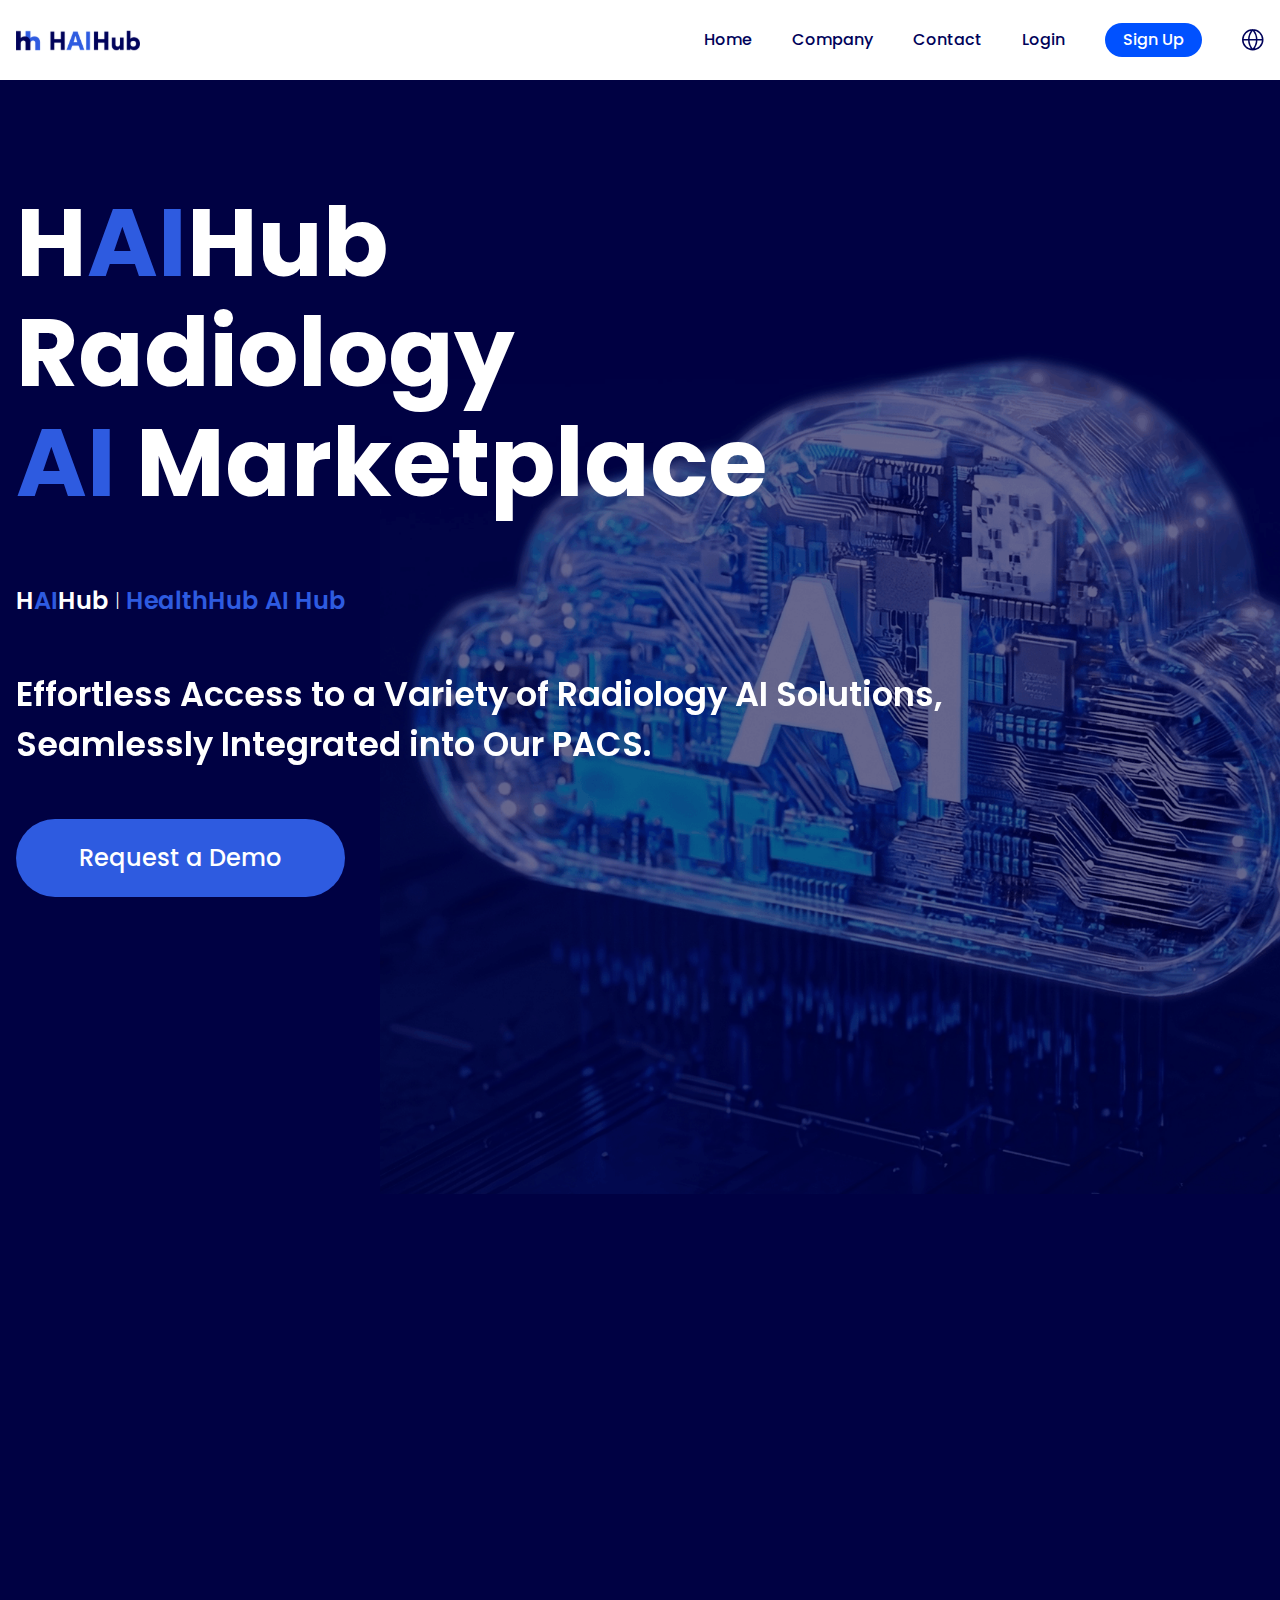
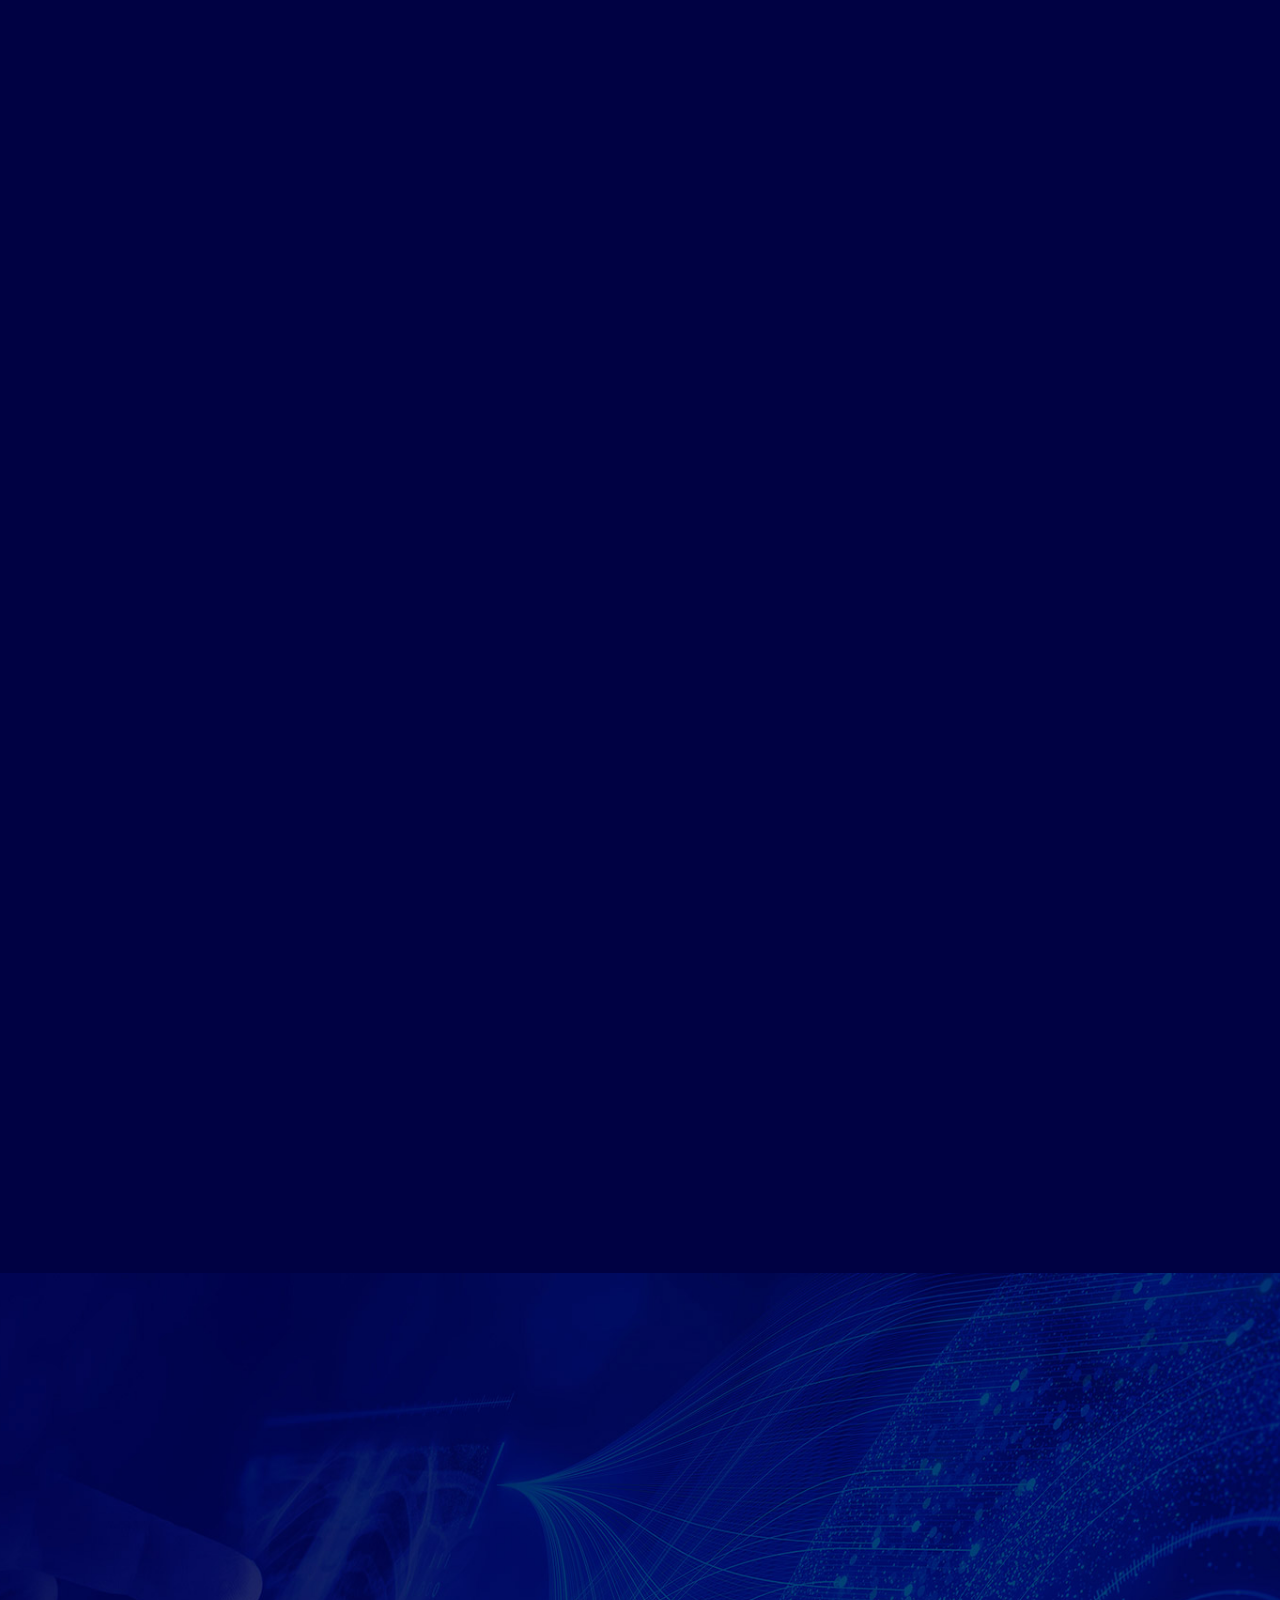
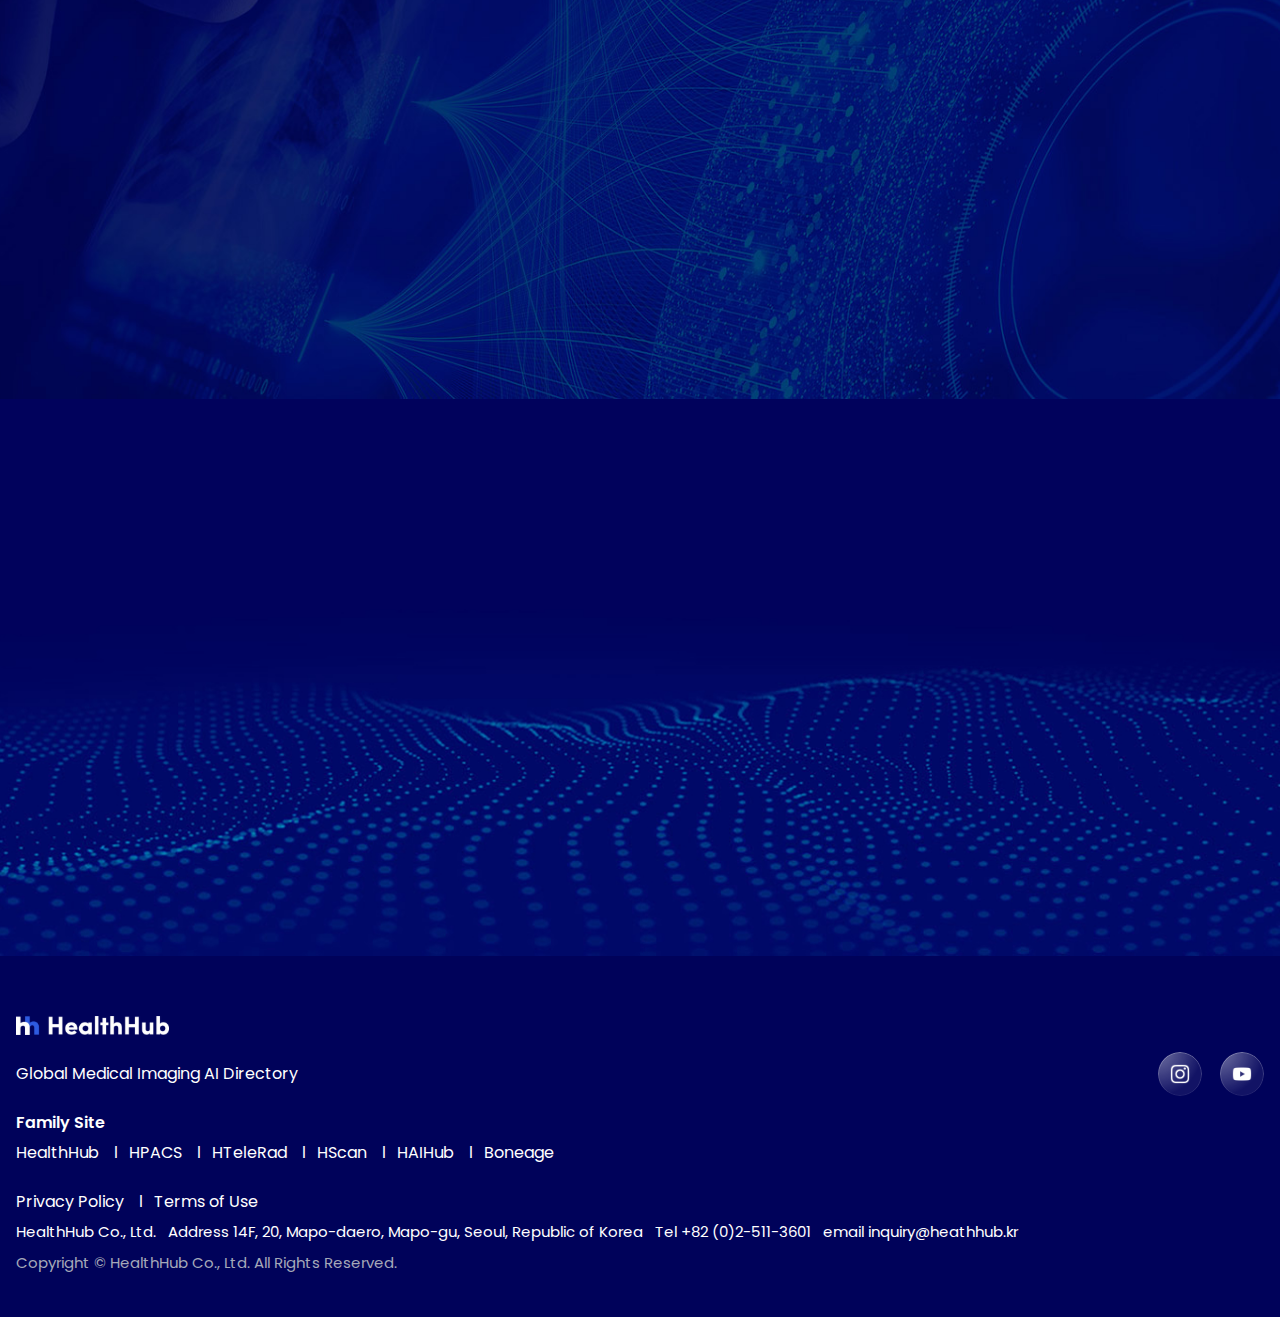
<file: index.html>
<!DOCTYPE html>
<html lang="en">
<head>
    <meta charset="UTF-8">
    <meta name="viewport" content="width=device-width,initial-scale=1">
    <title>HAIHub</title>
    <link rel="icon" type="image/png" sizes="192x192" href="favicon/android-icon-192x192.png">
    <link rel="icon" type="image/png" sizes="32x32" href="favicon/favicon-32x32.png">
    <link rel="icon" type="image/png" sizes="96x96" href="favicon/favicon-96x96.png">
    <link rel="icon" type="image/png" sizes="16x16" href="favicon/favicon-16x16.png"> 
    <link rel="stylesheet" href="./assets/css/common.css">
    <link rel="stylesheet" href="./assets/css/main.css">
    <link rel="stylesheet" href="https://unpkg.com/aos@next/dist/aos.css" />
    <link href="https://fonts.googleapis.com/css2?family=Poppins:wght@100;200;300;400;500;600;700;800;900&display=swap" rel="stylesheet">
    <script src="./assets/js/ui.js"></script>
</head>
<body>
    <!-- header -->
    <header id="header">
        <div class="inner">
            <h1><a href="/"><img src="./assets/images/logo.svg" alt="HAIhub"></a></h1>
            <div class="header-util">
                <nav id="nav">
                    <ul class="nav-list">
                        <li><a href="/">Home</a></li>
                        <li><a href="https://healthhub.kr/">Company</a></li>
                        <li><a href="https://healthhub.kr/main/?mc_code=1611">Contact</a></li>
                        <li><a href="https://market.dicomlink.kr/login">Login</a></li>
                        <li><a class="sign-up" href="https://market.dicomlink.kr/join">Sign Up</a></li>
                    </ul>
                </nav>
                <div class="lang">
                    <button type="button" class="btn-lang">
                        <img src="./assets/images/icon_lang.svg" alt="language">
                    </button>
                    <div class="lang-depth">
                        <ul>
                            <li><a href="https://healthhub.kr/main/">한국어</a></li>
                            <li><a href="https://healthhub.kr/en_main/">English</a></li>
                            <li><a href="https://healthhub.kr/jp_main/">日本語</a></li>
                        </ul>
                    </div>
                </div>
                <button type="button" class="btn-menu">
                    <span></span>
                    <span></span>
                    <span></span>
                </button>
            </div>
        </div>
    </header>
    <!-- //header -->
     <!-- aside -->
    <aside>
        <nav id="m-nav">
            <ul class="nav-list">
                <li><a href="/">Home</a></li>
                <li><a href="https://healthhub.kr/">Company</a></li>
                <li><a href="https://healthhub.kr/main/?mc_code=1611">Contact</a></li>
                <li><a href="https://market.dicomlink.kr/login">Login</a></li>
                <li><a class="sign-up" href="https://market.dicomlink.kr/join">Sign Up</a></li>
            </ul>
        </nav>
    </aside>
     <!-- //aside -->
     <!-- content -->
    <main id="content">
        <article>
            <section class="main-content">
                <section class="hero">
                    <div class="inner">
                        <strong class="title">H<span>A</span><span>I</span>Hub <br>Radiology <br><span>A</span><span>I</span> Marketplace</strong>
                        <div class="float-items">
                            <div class="float-item item-1">
                                <strong>Imaging Modalities</strong>
                                <ul>
                                    <li>DX</li>
                                    <li>CR</li>
                                    <li>CT</li>
                                    <li>MG</li>
                                    <li>MR</li>
                                    <li>DR</li>
                                </ul>
                            </div>
                            <div class="float-item item-2">
                                <strong>Body Parts</strong>
                                <ul>
                                    <li>Chest</li>
                                    <li>Hand</li>
                                    <li>Mommo</li>
                                    <li>Breast</li>
                                    <li>Brain</li>
                                    <li>Brain Angio</li>
                                    <li>Head</li>
                                    <li>Scanogram</li>
                                    <li>Foot</li>
                                    <li>Leg</li>
                                    <li>Pelvis</li>
                                    <li>Spine</li>
                                </ul>
                            </div>
                            <div class="float-item item-3">
                                <strong>Vendors</strong>
                                <p>Powered by the World’s Top AI Vendors</p>
                            </div>
                        </div>
                    </div>
                </section>
                <section class="main-demo">
                    <div class="inner">
                        <em data-aos="fade-up">H<span>AI</span>Hub  <i>l</i>  <span>HealthHub AI Hub</span></em>
                        <p data-aos="fade-up" class="desc">Effortless Access to a Variety of Radiology AI Solutions, <br>Seamlessly Integrated into Our PACS.</p>
                        <div data-aos="fade-up">
                            <a href="https://healthhub.kr/main/?mc_code=1611" class="btn-demo"><span>Request a Demo</span></a>
                        </div>
                    </div>
                </section>
                <section class="portfolio">
                    <div class="inner">
                        <ul class="filter-wrap" data-aos="fade-up">
                            <li class="search">
                                <div class="row">
                                    <input type="text" name="productName" id="productName" placeholder="Search">
                                    <button type="submit"><img src="./assets/images/icon-search.svg" alt="Search"></button>
                                </div>
                            </li>
                            <li>
                                <div class="row">
                                    <div class="select-wrap">
                                        <select name="modality" id="modality">
                                            <option value="Modality">Modality</option>
                                            <option value="">All</option>
                                            <option value="P201">CT</option>
                                            <option value="P202">MG</option>
                                            <option value="P203">DX</option>
                                            <option value="P204">CR</option>
                                            <option value="P206">MR</option>
                                            <option value="P205">ALL</option>
                                            <option value="P207">DR</option>
                                            <option value="P208">US</option>
                                        </select>
                                        <label for="modality">
                                            <img src="./assets/images/icon-down.svg" alt="">
                                        </label>
                                    </div>
                                </div>
                            </li>
                            <li>
                                <div class="row">
                                    <div class="select-wrap">
                                        <select name="bodypart" id="bodypart">
                                            <option value="Body Part">Body Part</option>
                                            <option value="">All</option>
                                            <option value="P001">Chest</option>
                                            <option value="P002">HAND</option>
                                            <option value="P003">Left Hand</option>
                                            <option value="P004">Mommo</option>
                                            <option value="P005">Breast</option>
                                            <option value="P006">Brain</option>
                                            <option value="P007">Brain Angio</option>
                                            <option value="P008">Head</option>
                                            <option value="P009">Scanography</option>
                                            <option value="P010">Scanogram</option>
                                            <option value="P011">Leg</option>
                                            <option value="P012">ALL</option>
                                            <option value="P013">PELVIS</option>
                                            <option value="P014">Foot</option>
                                            <option value="P015">Feet</option>
                                            <option value="P016">SPINE</option>
                                        </select>
                                        <label for="bodypart">
                                            <img src="./assets/images/icon-down.svg" alt="">
                                        </label>
                                    </div>
                                </div>
                            </li>
                            <li>
                                <div class="row">
                                    <div class="select-wrap">
                                        <select name="vendor" id="vendor">
                                            <option value="Vendor">Vendor</option>
                                            <option value="">All</option>
                                            <option value="Lunit">Lunit</option>
                                            <option value="Monitor">Monitor</option>
                                            <option value="Healthhub">Healthhub</option>
                                            <option value="Neurophet">Neurophet</option>
                                        </select>
                                        <label for="vendor">
                                            <img src="./assets/images/icon-down.svg" alt="">
                                        </label>
                                    </div>
                                </div>
                            </li>
                        </ul>
                        <ul class="item-list" data-aos="fade-up">
                            <li class="item">
                                <a href="./productDetails.html">
                                    <div class="item-header">
                                        <div class="thumb">
                                            <div class="bg" style="background-image: url(./assets/images/item_thumb.png);"></div>
                                        </div>
                                        <div class="name">
                                            <strong class="title">Lunit INSIGHT CXR</strong>
                                            <p class="summary">Lunit INSIGHT CXR은 흉부 엑스레이 영상을 분석하여 다양한 이상 소견을 검출하는 인공지능 솔루션입니다. </p>
                                        </div>
                                    </div>
                                    <div class="item-body">
                                        <ul class="item-info">
                                            <li class="modality">
                                                <strong class="th">Modality</strong>
                                                <p class="td">DX</p>
                                            </li>
                                            <li class="body">
                                                <strong class="th">Body Part</strong>
                                                <p class="td">AVIEW LCS Plus</p>
                                            </li>
                                            <li class="application">
                                                <strong class="th">Application</strong>
                                                <p class="td">Lung Nodules</p>
                                            </li>
                                            <li class="company">
                                                <strong class="th">Company</strong>
                                                <p class="td">Coreline Soft</p>
                                            </li>
                                        </ul>
                                        <div class="body-btm row">
                                            <ul class="badge-list">
                                                <li class="modality">DX</li>
                                                <li class="body">Chest</li>
                                            </ul>
                                            <ul class="tag-list">
                                                <li><i></i><span>FDA (US)</span></li>
                                                <li><i></i><span>MFDS (KR)</span></li>
                                                <li><i></i><span>CE</span></li>
                                            </ul>
                                        </div>
                                    </div>
                                </a>
                            </li>
                            <li class="item">
                                <a href="./productDetails.html">
                                    <div class="item-header">
                                        <div class="thumb">
                                            <div class="bg" style="background-image: url(./assets/images/item_thumb.png);"></div>
                                        </div>
                                        <div class="name">
                                            <strong class="title">Lunit INSIGHT CXR</strong>
                                            <p class="summary">Lunit INSIGHT CXR은 흉부 엑스레이 영상을 분석하여 다양한 이상 소견을 검출하는 인공지능 솔루션입니다. </p>
                                        </div>
                                    </div>
                                    <div class="item-body">
                                        <ul class="item-info">
                                            <li class="modality">
                                                <strong class="th">Modality</strong>
                                                <p class="td">DX</p>
                                            </li>
                                            <li class="body">
                                                <strong class="th">Body Part</strong>
                                                <p class="td">AVIEW LCS Plus</p>
                                            </li>
                                            <li class="application">
                                                <strong class="th">Application</strong>
                                                <p class="td">Lung Nodules</p>
                                            </li>
                                            <li class="company">
                                                <strong class="th">Company</strong>
                                                <p class="td">Coreline Soft</p>
                                            </li>
                                        </ul>
                                        <div class="body-btm row">
                                            <ul class="badge-list">
                                                <li class="modality">DX</li>
                                                <li class="body">Chest</li>
                                            </ul>
                                            <ul class="tag-list">
                                                <li><i></i><span>FDA (US)</span></li>
                                                <li><i></i><span>MFDS (KR)</span></li>
                                                <li><i></i><span>CE</span></li>
                                            </ul>
                                        </div>
                                    </div>
                                </a>
                            </li>
                            <li class="item">
                                <a href="./productDetails.html">
                                    <div class="item-header">
                                        <div class="thumb">
                                            <div class="bg" style="background-image: url(./assets/images/item_thumb.png);"></div>
                                        </div>
                                        <div class="name">
                                            <strong class="title">Lunit INSIGHT CXR</strong>
                                            <p class="summary">Lunit INSIGHT CXR은 흉부 엑스레이 영상을 분석하여 다양한 이상 소견을 검출하는 인공지능 솔루션입니다. </p>
                                        </div>
                                    </div>
                                    <div class="item-body">
                                        <ul class="item-info">
                                            <li class="modality">
                                                <strong class="th">Modality</strong>
                                                <p class="td">DX</p>
                                            </li>
                                            <li class="body">
                                                <strong class="th">Body Part</strong>
                                                <p class="td">AVIEW LCS Plus</p>
                                            </li>
                                            <li class="application">
                                                <strong class="th">Application</strong>
                                                <p class="td">Lung Nodules</p>
                                            </li>
                                            <li class="company">
                                                <strong class="th">Company</strong>
                                                <p class="td">Coreline Soft</p>
                                            </li>
                                        </ul>
                                        <div class="body-btm row">
                                            <ul class="badge-list">
                                                <li class="modality">DX</li>
                                                <li class="body">Chest</li>
                                            </ul>
                                            <ul class="tag-list">
                                                <li><i></i><span>FDA (US)</span></li>
                                                <li><i></i><span>MFDS (KR)</span></li>
                                                <li><i></i><span>CE</span></li>
                                            </ul>
                                        </div>
                                    </div>
                                </a>
                            </li>
                            <li class="item">
                                <a href="./productDetails.html">
                                    <div class="item-header">
                                        <div class="thumb">
                                            <div class="bg" style="background-image: url(./assets/images/item_thumb.png);"></div>
                                        </div>
                                        <div class="name">
                                            <strong class="title">Lunit INSIGHT CXR</strong>
                                            <p class="summary">Lunit INSIGHT CXR은 흉부 엑스레이 영상을 분석하여 다양한 이상 소견을 검출하는 인공지능 솔루션입니다. </p>
                                        </div>
                                    </div>
                                    <div class="item-body">
                                        <ul class="item-info">
                                            <li class="modality">
                                                <strong class="th">Modality</strong>
                                                <p class="td">DX</p>
                                            </li>
                                            <li class="body">
                                                <strong class="th">Body Part</strong>
                                                <p class="td">AVIEW LCS Plus</p>
                                            </li>
                                            <li class="application">
                                                <strong class="th">Application</strong>
                                                <p class="td">Lung Nodules</p>
                                            </li>
                                            <li class="company">
                                                <strong class="th">Company</strong>
                                                <p class="td">Coreline Soft</p>
                                            </li>
                                        </ul>
                                        <div class="body-btm row">
                                            <ul class="badge-list">
                                                <li class="modality">DX</li>
                                                <li class="body">Chest</li>
                                            </ul>
                                            <ul class="tag-list">
                                                <li><i></i><span>FDA (US)</span></li>
                                                <li><i></i><span>MFDS (KR)</span></li>
                                                <li><i></i><span>CE</span></li>
                                            </ul>
                                        </div>
                                    </div>
                                </a>
                            </li>
                            <li class="item">
                                <a href="./productDetails.html">
                                    <div class="item-header">
                                        <div class="thumb">
                                            <div class="bg" style="background-image: url(./assets/images/item_thumb.png);"></div>
                                        </div>
                                        <div class="name">
                                            <strong class="title">Lunit INSIGHT CXR</strong>
                                            <p class="summary">Lunit INSIGHT CXR은 흉부 엑스레이 영상을 분석하여 다양한 이상 소견을 검출하는 인공지능 솔루션입니다. </p>
                                        </div>
                                    </div>
                                    <div class="item-body">
                                        <ul class="item-info">
                                            <li class="modality">
                                                <strong class="th">Modality</strong>
                                                <p class="td">DX</p>
                                            </li>
                                            <li class="body">
                                                <strong class="th">Body Part</strong>
                                                <p class="td">AVIEW LCS Plus</p>
                                            </li>
                                            <li class="application">
                                                <strong class="th">Application</strong>
                                                <p class="td">Lung Nodules</p>
                                            </li>
                                            <li class="company">
                                                <strong class="th">Company</strong>
                                                <p class="td">Coreline Soft</p>
                                            </li>
                                        </ul>
                                        <div class="body-btm row">
                                            <ul class="badge-list">
                                                <li class="modality">DX</li>
                                                <li class="body">Chest</li>
                                            </ul>
                                            <ul class="tag-list">
                                                <li><i></i><span>FDA (US)</span></li>
                                                <li><i></i><span>MFDS (KR)</span></li>
                                                <li><i></i><span>CE</span></li>
                                            </ul>
                                        </div>
                                    </div>
                                </a>
                            </li>
                            <li class="item">
                                <a href="./productDetails.html">
                                    <div class="item-header">
                                        <div class="thumb">
                                            <div class="bg" style="background-image: url(./assets/images/item_thumb.png);"></div>
                                        </div>
                                        <div class="name">
                                            <strong class="title">Lunit INSIGHT CXR</strong>
                                            <p class="summary">Lunit INSIGHT CXR은 흉부 엑스레이 영상을 분석하여 다양한 이상 소견을 검출하는 인공지능 솔루션입니다. </p>
                                        </div>
                                    </div>
                                    <div class="item-body">
                                        <ul class="item-info">
                                            <li class="modality">
                                                <strong class="th">Modality</strong>
                                                <p class="td">DX</p>
                                            </li>
                                            <li class="body">
                                                <strong class="th">Body Part</strong>
                                                <p class="td">AVIEW LCS Plus</p>
                                            </li>
                                            <li class="application">
                                                <strong class="th">Application</strong>
                                                <p class="td">Lung Nodules</p>
                                            </li>
                                            <li class="company">
                                                <strong class="th">Company</strong>
                                                <p class="td">Coreline Soft</p>
                                            </li>
                                        </ul>
                                        <div class="body-btm row">
                                            <ul class="badge-list">
                                                <li class="modality">DX</li>
                                                <li class="body">Chest</li>
                                            </ul>
                                            <ul class="tag-list">
                                                <li><i></i><span>FDA (US)</span></li>
                                                <li><i></i><span>MFDS (KR)</span></li>
                                                <li><i></i><span>CE</span></li>
                                            </ul>
                                        </div>
                                    </div>
                                </a>
                            </li>
                          
                        </ul>
                    </div>
                </section>
            </section>
            <section class="main-features">
                <div class="inner">
                    <div class="section-header">
                        <h2 class="title" data-aos="fade-up">Key Features</h2>
                    </div>
                    <div class="section-content">
                        <p class="feature-desc" data-aos="fade-up">
                            Streamline radiology workflows with seamless PACS integration, enabling one-click <br>
                            AI evaluation. Enhance diagnosis, make well-informed decisions, and optimize any <br>
                                clinical practice with advanced AI solutions.
                        </p>
                        <ul class="feature-list">
                            <li data-aos="fade-up">
                                <div class="feature-item">
                                    <strong>Diverse <br>AI Specialties</strong>
                                    <p>Access a variety of AI <br>solutions tailored to different <br>radiology specialties as you <br>need.</p>
                                </div>
                            </li>
                            <li data-aos="fade-up">
                                <div class="feature-item">
                                    <strong>One-Click <br>Evaluation</strong>
                                    <p>Effortless one-click requests <br>and AI results are <br>seamlessly integrated into <br>our PACS.</p>
                                </div>
                            </li>
                            <li data-aos="fade-up">
                                <div class="feature-item">
                                    <strong>Streamlined <br>Workflow</strong>
                                    <p>Simplify your workflow from <br>testing to installation and <br>billing. Empower yourself <br>with our solutions.</p>
                                </div>
                            </li>
                            <li data-aos="fade-up">
                                <div class="feature-item">
                                    <strong>Embedded <br>AI Results</strong>
                                    <p>AI results can be easily <br>utilized by being embedded <br>as text directly into your <br>dictation.</p>
                                </div>
                            </li>
                        </ul>
                    </div>
                </div>
            </section>
            <section class="main-partners">
                <div class="inner">
                    <div class="section-header">
                        <h2 class="title" data-aos="fade-up">For AI Partners</h2>
                        <p class="hsacn-title" data-aos="fade-up">Scale and commercialize your AI solutions effortlessly.</p>
                    </div>
                    <div class="section-content">
                        <p class="hscan-body" data-aos="fade-up">With a single integration, your AI solutions can be seamlessly embedded into our PACS, reaching <br>numerous clinical customers effortlessly. Expand your market reach and boost revenue - all <br>without additional administrative hassle.</p>
                        <a href="https://healthhub.kr/main/?mc_code=1611" class="btn-contact" data-aos="fade-up"><span>Contact Us</span></a>
                    </div>
                </div>
            </section>
        </article>
    </main>
    <!-- content -->
    <!-- footer -->
    <footer id="footer">
        <div class="inner">
            <div class="footer-logo">
                <img src="./assets/images/footer_logo.svg" alt="HAIHub">
            </div>
            <div class="footer-info">
                <a href="./solution.html" class="company">Global Medical Imaging AI Directory</a>
                <ul class="sns">
                    <li><a href="https://www.instagram.com/healthhub_kr/" target="_blank"><i class="ig"></i></a></li>
                    <li><a href="https://www.youtube.com/@healthhubinc.3455" target="_blank"><i class="yt"></i></a></li>
                </ul>
                <div class="family-site">
                    <dl>
                        <dt class="title">Family Site</dt>
                        <dd><a href="https://healthhub.kr/main/">HealthHub</a></dd>     
                        <dd><a href="https://dicomlink.kr/home/">HPACS</a></dd>     
                        <dd><a href="https://htelerad.com/">HTeleRad</a></dd>     
                        <dd><a href="https://www.hscan.kr/">HScan</a></dd>   
                        <dd><a href="https://market.dicomlink.kr/">HAIHub</a></dd>    
                        <dd><a href="https://www.boneage.io/">Boneage</a></dd>
                    </dl>
                </div>
                <div class="footer-util">
                    <ul>
                        <li><a href="https://healthhub.kr/main/?mc_code=1210">Privacy Policy</a></li>
                        <li><a href="https://www.hpacsweb.com/termsOfUse.html">Terms of Use</a></li>
                    </ul>
                </div>
                <address>
                    <ul>
                        <li>HealthHub Co., Ltd.</li>
                        <li><em>Address</em> 14F, 20, Mapo-daero, Mapo-gu, Seoul, Republic of Korea</li>
                        <li><em>Tel</em> +82 (0)2-511-3601</li>
                        <li><em>email</em> inquiry@heathhub.kr</li>
                    </ul>
                </address>
                <p class="copyright">Copyright © HealthHub Co., Ltd. All Rights Reserved.</p>
            </div>
        </div>
    </footer>
    <!-- //footer -->
    <script src="https://unpkg.com/aos@next/dist/aos.js"></script>
    <script>
      AOS.init({
        duration:800
      });


      document.querySelectorAll('.select-wrap label').forEach((label) => {
        label.addEventListener('click', () => {
          const targetId = label.htmlFor;
          if (!targetId) return;
          const select = document.getElementById(targetId);
          if (select && typeof select.showPicker === 'function') {
            select.showPicker();
          } else if (select) {
            select.focus();
            select.click();
          }
        });
      });
    </script>
</body>
</html>
</file>
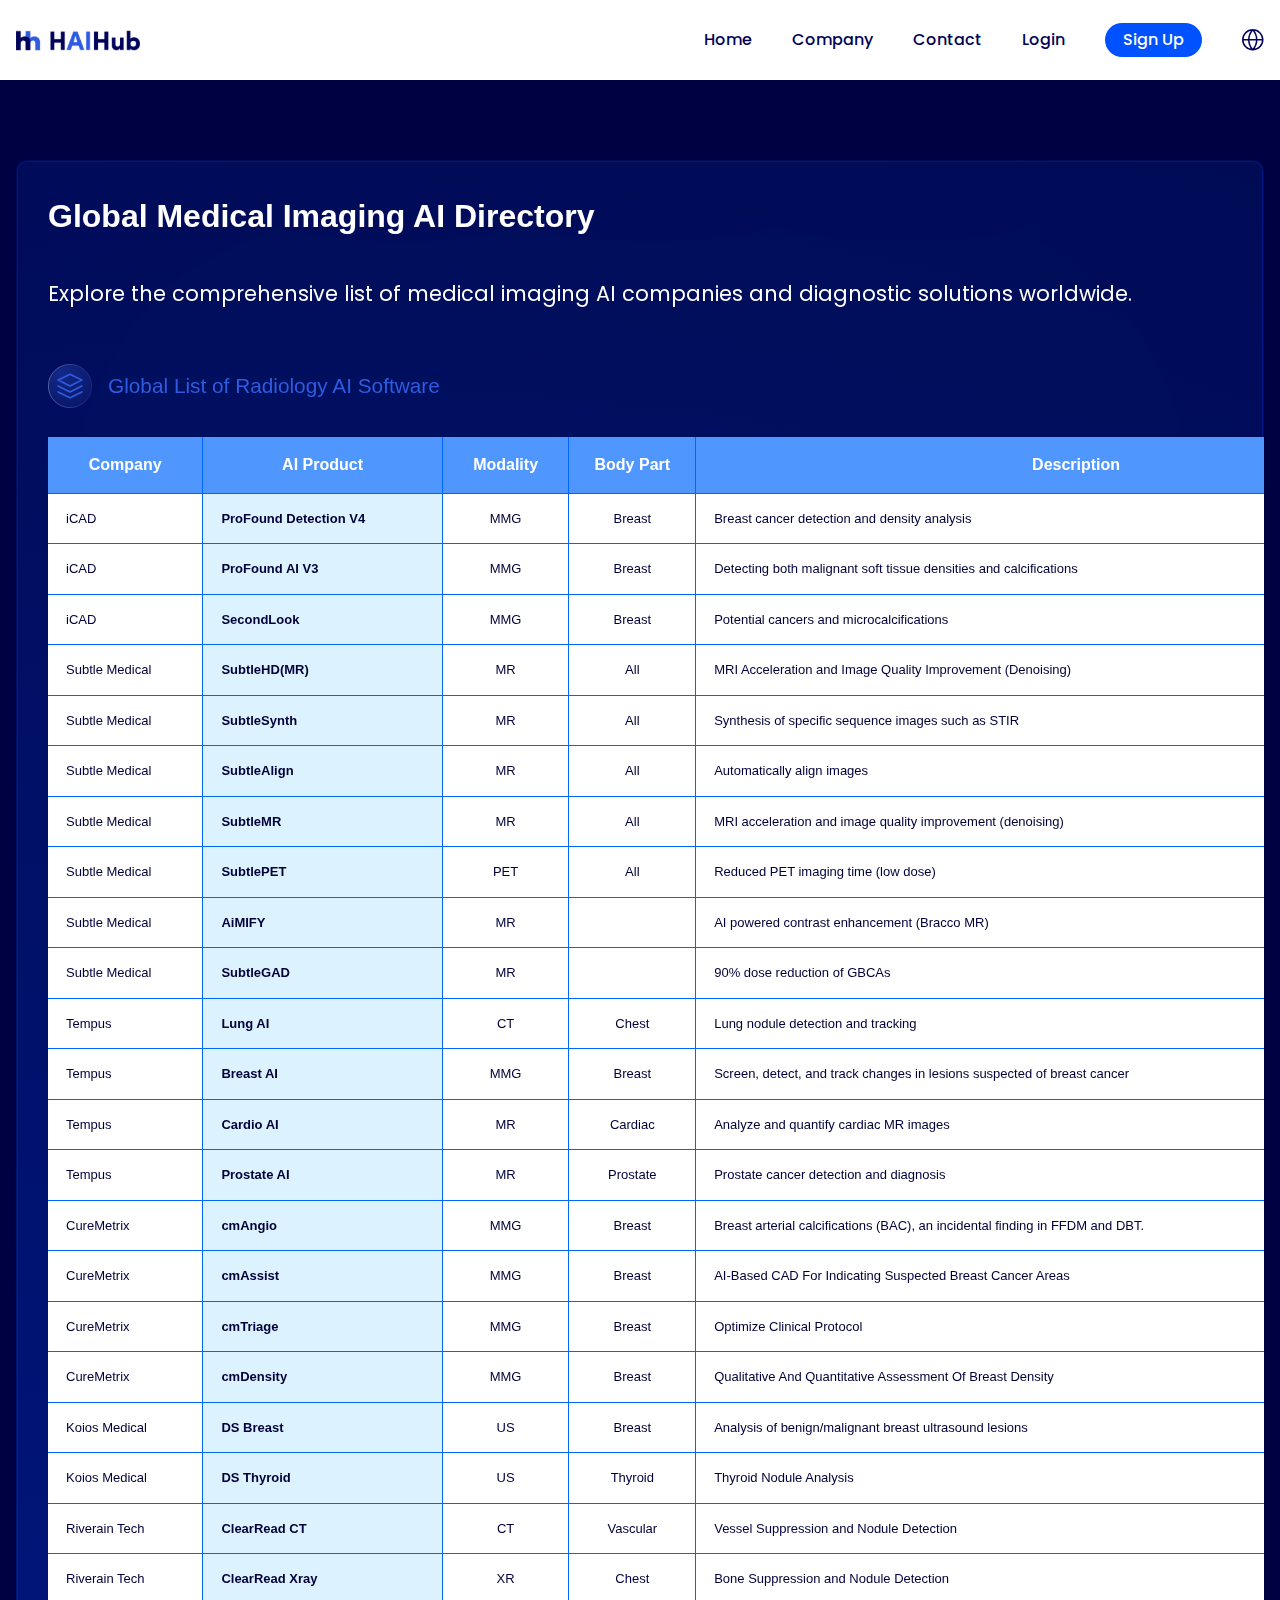
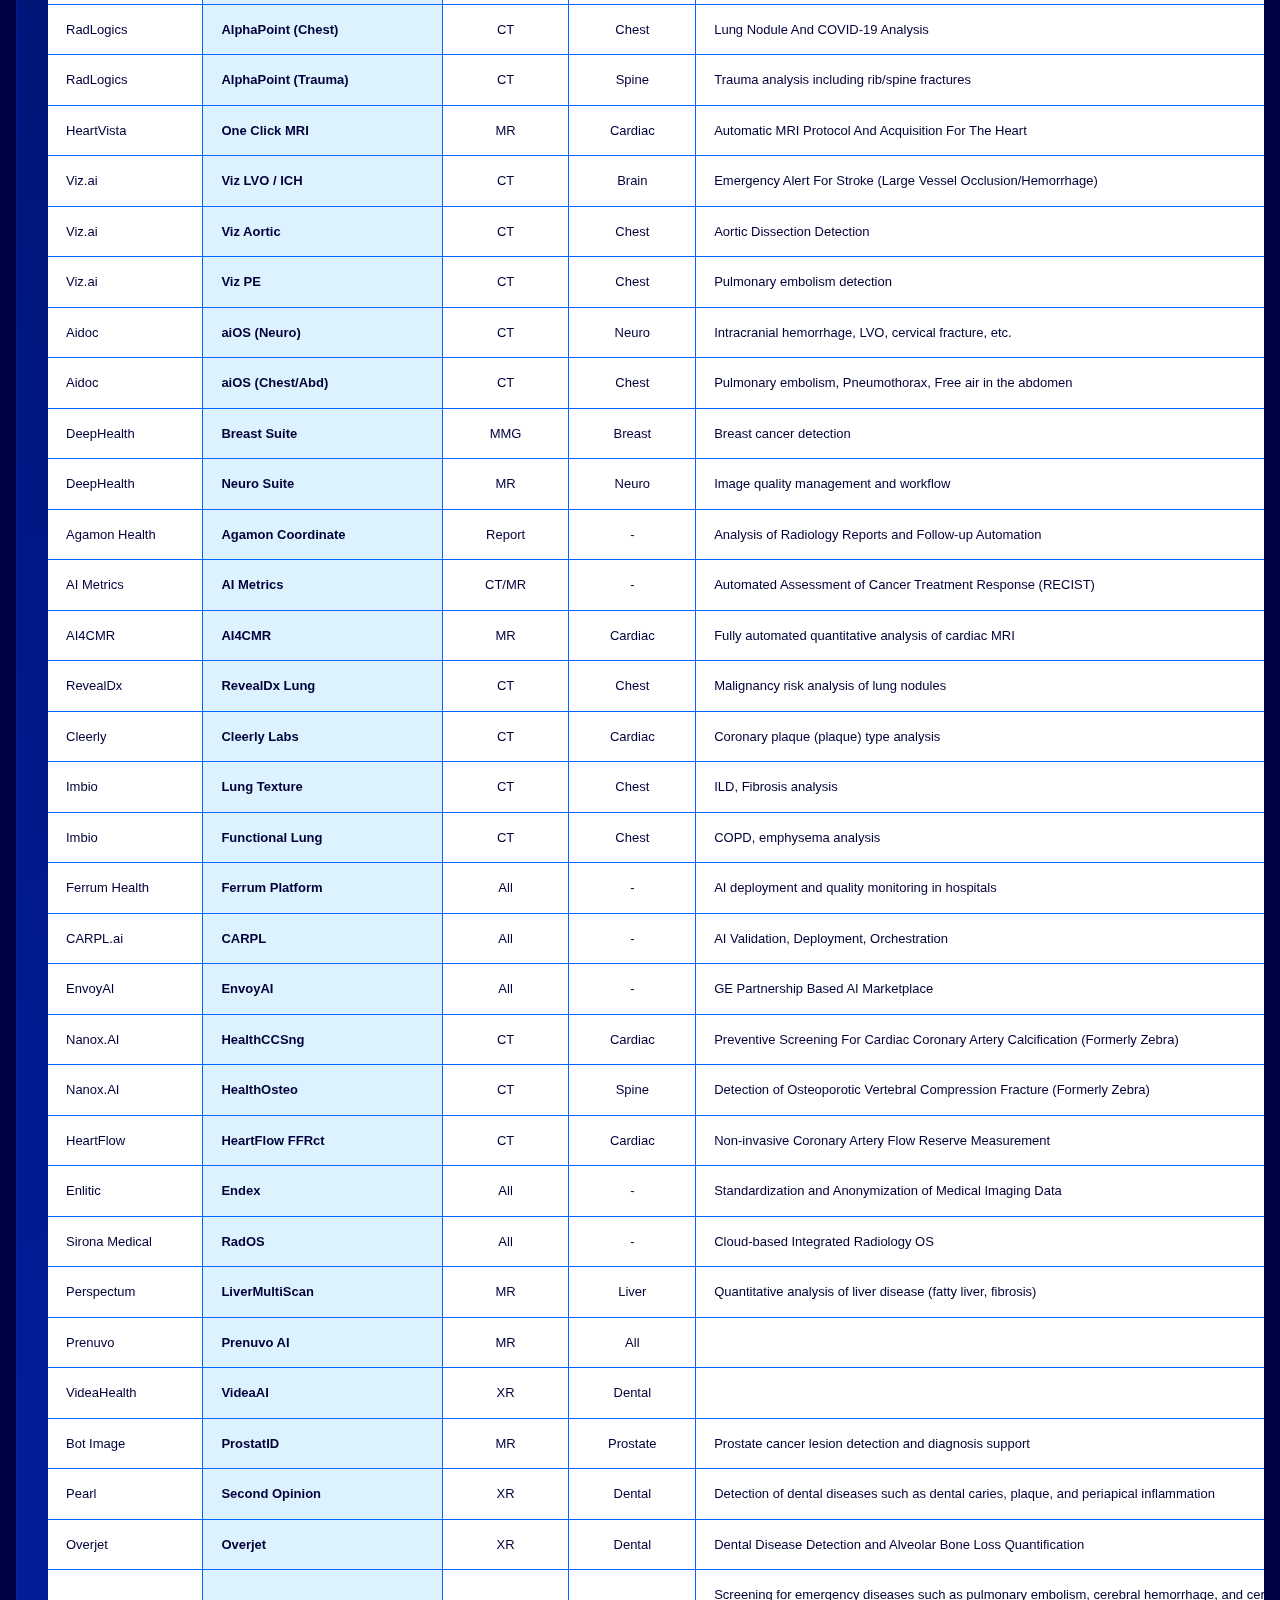
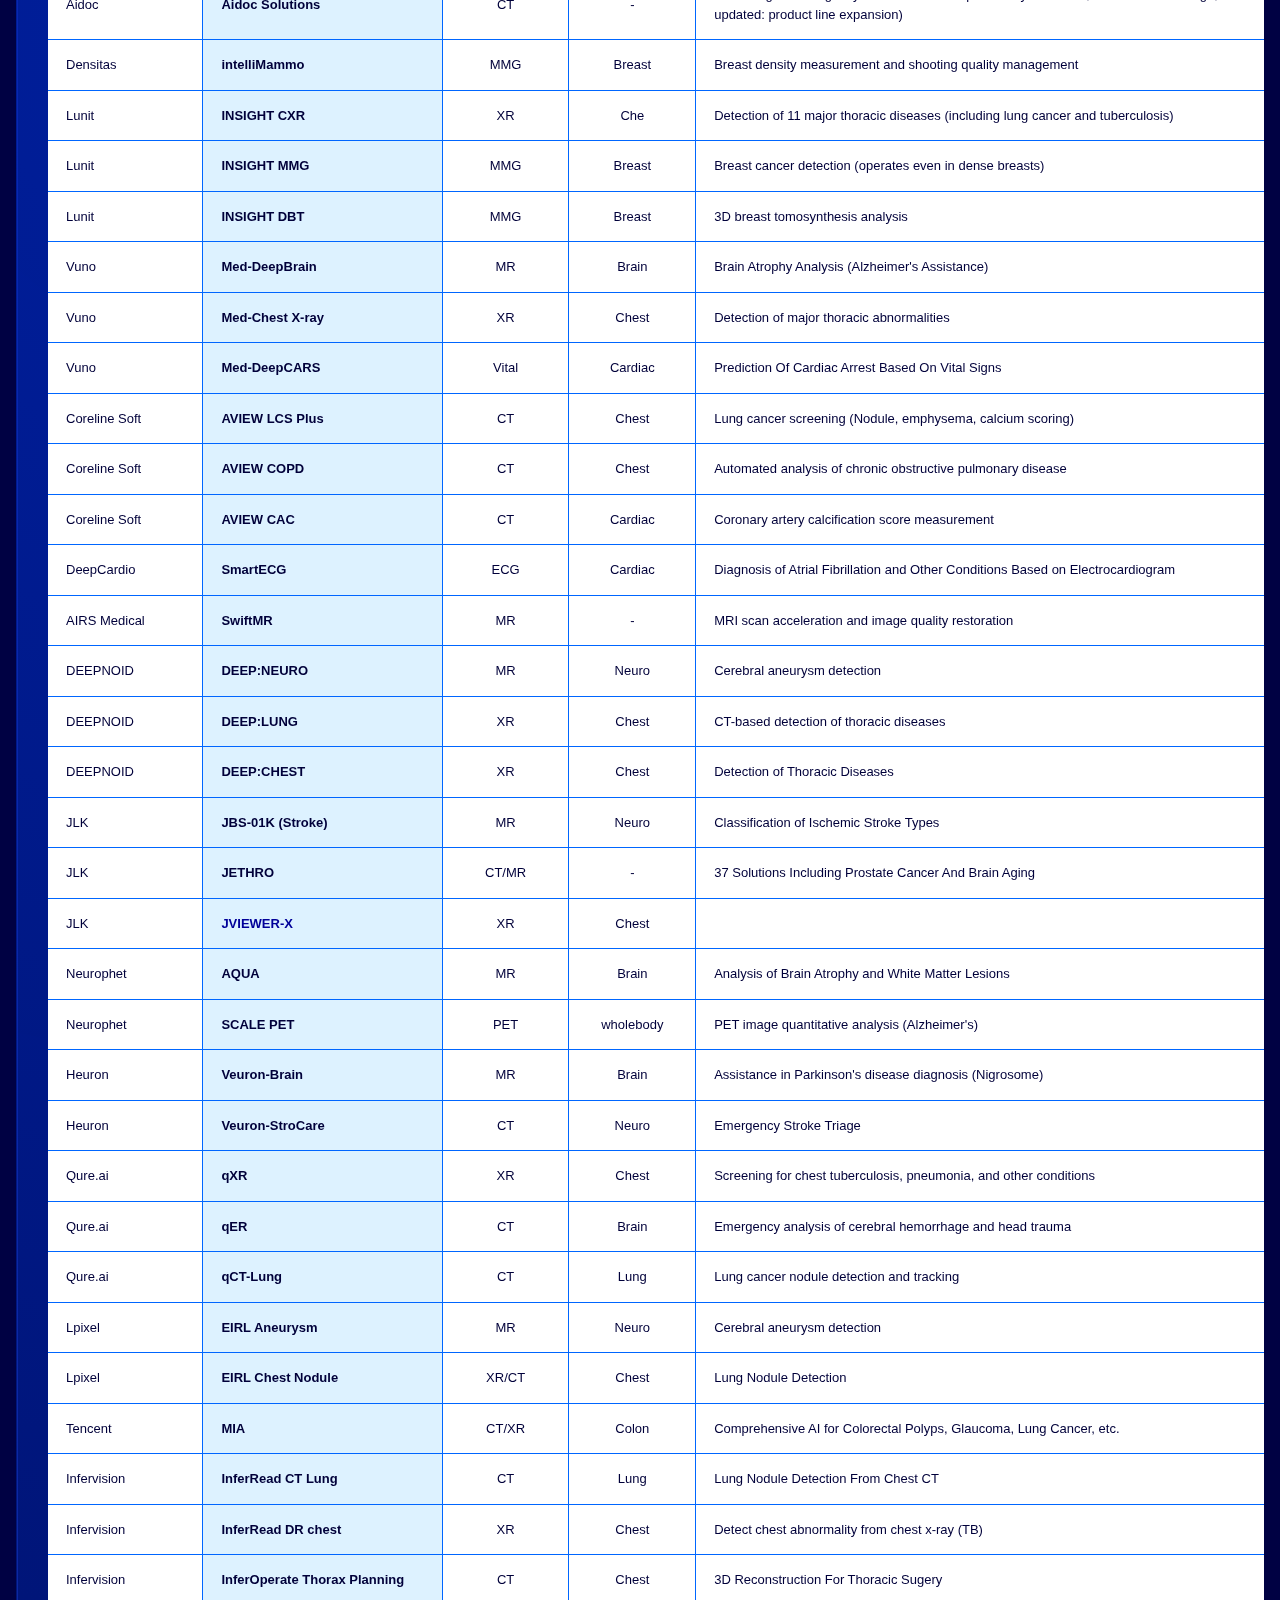
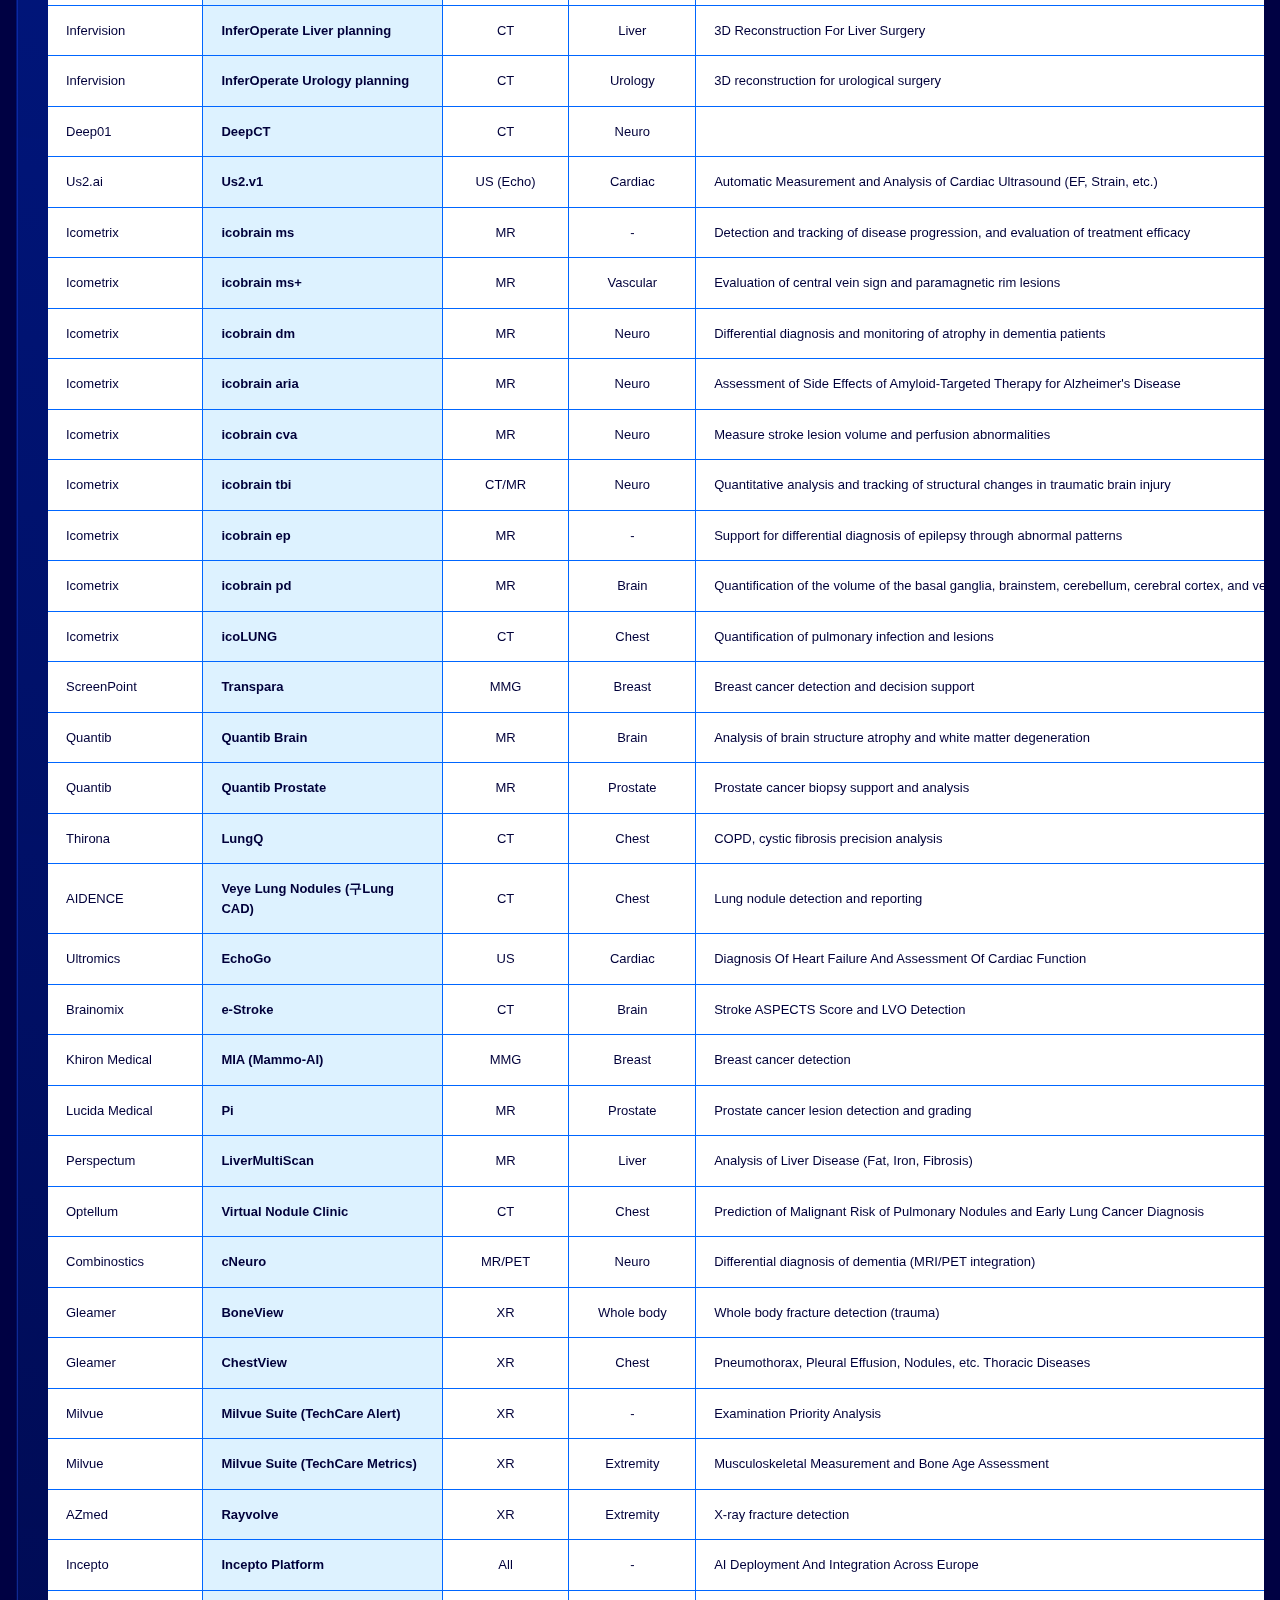
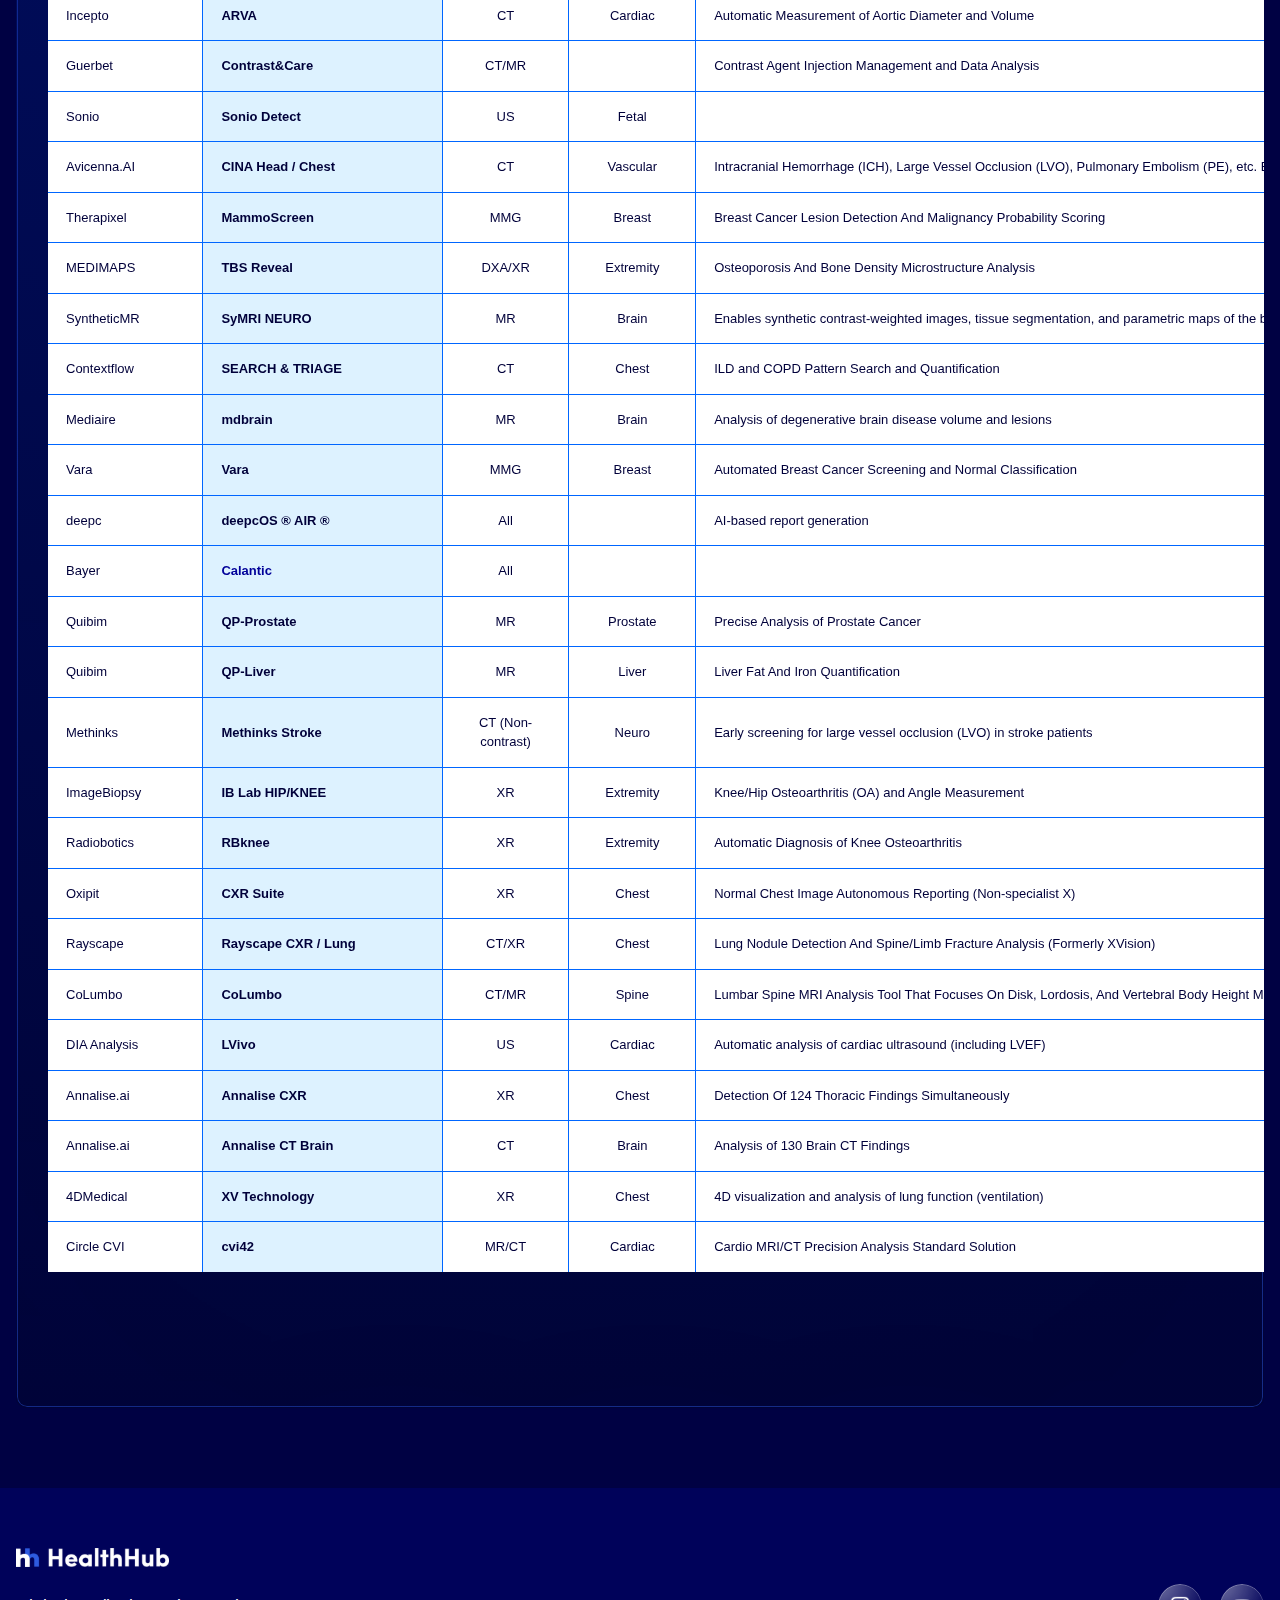
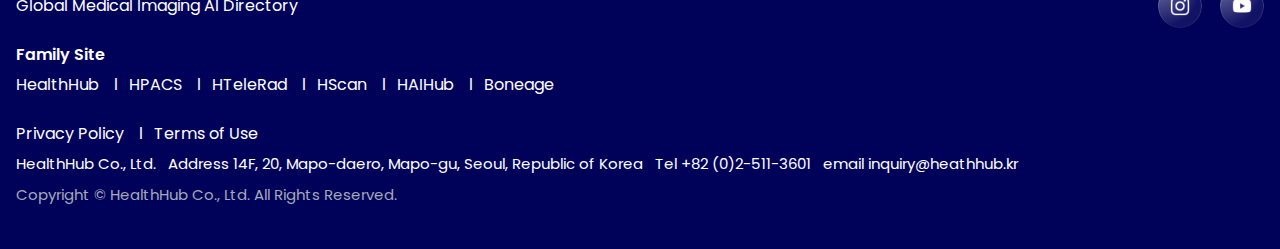
<file: solution.html>
<!DOCTYPE html>
<html lang="en">
<head>
    <meta charset="UTF-8">
    <meta name="viewport" content="width=device-width,initial-scale=1">
    <title>HAIHub</title>
    <link rel="icon" type="image/png" sizes="192x192" href="favicon/android-icon-192x192.png">
    <link rel="icon" type="image/png" sizes="32x32" href="favicon/favicon-32x32.png">
    <link rel="icon" type="image/png" sizes="96x96" href="favicon/favicon-96x96.png">
    <link rel="icon" type="image/png" sizes="16x16" href="favicon/favicon-16x16.png"> 
    <link rel="stylesheet" href="./assets/css/common.css">
    <link rel="stylesheet" href="./assets/css/solution.css">
    <link rel="stylesheet" href="https://unpkg.com/aos@next/dist/aos.css" />
    <link href="https://fonts.googleapis.com/css2?family=Poppins:wght@100;200;300;400;500;600;700;800;900&display=swap" rel="stylesheet">
    <script src="./assets/js/ui.js"></script>
</head>
<body>
    <!-- header -->
    <header id="header">
      <div class="inner">
          <h1><a href="/"><img src="./assets/images/logo.svg" alt="HAIhub"></a></h1>
          <div class="header-util">
              <nav id="nav">
                  <ul class="nav-list">
                      <li><a href="/">Home</a></li>
                      <li><a href="https://healthhub.kr/">Company</a></li>
                      <li><a href="https://healthhub.kr/main/?mc_code=1611">Contact</a></li>
                      <li><a href="https://market.dicomlink.kr/login">Login</a></li>
                      <li><a class="sign-up" href="https://market.dicomlink.kr/join">Sign Up</a></li>
                  </ul>
              </nav>
              <div class="lang">
                  <button type="button" class="btn-lang">
                      <img src="./assets/images/icon_lang.svg" alt="language">
                  </button>
                  <div class="lang-depth">
                      <ul>
                          <li><a href="https://healthhub.kr/main/">한국어</a></li>
                          <li><a href="https://healthhub.kr/en_main/">English</a></li>
                          <li><a href="https://healthhub.kr/jp_main/">日本語</a></li>
                      </ul>
                  </div>
              </div>
              <button type="button" class="btn-menu">
                  <span></span>
                  <span></span>
                  <span></span>
              </button>
          </div>
      </div>
  </header>
  <!-- //header -->
   <!-- aside -->
  <aside>
      <nav id="m-nav">
          <ul class="nav-list">
              <li><a href="/">Home</a></li>
              <li><a href="https://healthhub.kr/">Company</a></li>
              <li><a href="https://healthhub.kr/main/?mc_code=1611">Contact</a></li>
              <li><a href="https://market.dicomlink.kr/login">Login</a></li>
              <li><a class="sign-up" href="https://market.dicomlink.kr/join">Sign Up</a></li>
          </ul>
      </nav>
  </aside>
   <!-- //aside -->
    <!-- content -->
    <main id="content">
        <article id="solution">
            <div class="inner">
                <section class="solution-section">
                        <div class="section-header">
                            <h2 data-aos="fade-up">Global Medical Imaging AI Directory</h2>
                            <p data-aos="fade-up">Explore the comprehensive list of medical imaging AI companies and diagnostic solutions worldwide. </p>
                        </div>
                        <div class="section-content">
                            <div class="tb-header">
                                <h3 data-aos="fade-up">
                                    <img src="./assets/images/icon-sw.svg" alt="">
                                    Global List of Radiology AI Software 
                                </h3>
                            </div>
                            <div class="tb-content" data-aos="fade-up">
                                <div class="tb-scroll">
                                  <table>
                                    <colgroup>
                                        <col>
                                        <col>
                                        <col>
                                        <col>
                                        <col>
                                    </colgroup>
                                    <thead>
                                        <tr>
                                            <th class="sortable" data-col="0">Company</th>
                                            <th class="sortable" data-col="1">AI Product</th>
                                            <th class="sortable" data-col="2">Modality</th>
                                            <th class="sortable" data-col="3">Body Part</th>
                                            <th>Description</th>
                                        </tr>
                                    </thead>
                                    <tbody>
                                        <tr>
                                            <td>iCAD</td>
                                            <td><a href="https://www.icadmed.com/breast-health/ai-breast-cancer-detection/" target="_blank">ProFound Detection V4</a></td>
                                            <td>MMG</td>
                                            <td>Breast</td>
                                            <td>Breast cancer detection and density analysis</td>
                                        </tr>
                                        <tr>
                                            <td>iCAD</td>
                                            <td><a href="https://www.icadmed.com/breast-health/ai-breast-cancer-detection/" target="_blank">ProFound AI V3</a></td>
                                            <td>MMG</td>
                                            <td>Breast</td>
                                            <td>Detecting both malignant soft tissue densities and calcifications</td>
                                        </tr>
                                        <tr>
                                            <td>iCAD</td>
                                            <td><a href="https://www.icadmed.com/breast-health/ai-breast-cancer-detection/" target="_blank">SecondLook</a></td>
                                            <td>MMG</td>
                                            <td>Breast</td>
                                            <td>Potential cancers and microcalcifications</td>
                                        </tr>
                                        <tr>
                                            <td>Subtle Medical</td>
                                            <td><a href="https://subtlemedical.com/subtlehd/" target="_blank">SubtleHD(MR)</a></td>
                                            <td>MR</td>
                                            <td>All</td>
                                            <td>MRI Acceleration and Image Quality Improvement (Denoising)</td>
                                        </tr>
                                        <tr>
                                            <td>Subtle Medical</td>
                                            <td><a href="https://subtlemedical.com/subtlesynth/" target="_blank">SubtleSynth</a></td>
                                            <td>MR</td>
                                            <td>All</td>
                                            <td>Synthesis of specific sequence images such as STIR</td>
                                        </tr>
                                        <tr>
                                            <td>Subtle Medical</td>
                                            <td><a href="https://subtlemedical.com/subtlealign/" target="_blank">SubtleAlign</a></td>
                                            <td>MR</td>
                                            <td>All</td>
                                            <td>Automatically align images</td>
                                        </tr>
                                        <tr>
                                            <td>Subtle Medical</td>
                                            <td><a href="https://subtlemedical.com/subtlemr/" target="_blank">SubtleMR</a></td>
                                            <td>MR</td>
                                            <td>All</td>
                                            <td>MRI acceleration and image quality improvement (denoising)</td>
                                        </tr>
                                        <tr>
                                            <td>Subtle Medical</td>
                                            <td><a href="https://subtlemedical.com/subtlepet/" target="_blank">SubtlePET</a></td>
                                            <td>PET</td>
                                            <td>All</td>
                                            <td>Reduced PET imaging time (low dose)</td>
                                        </tr>
                                        <tr>
                                            <td>Subtle Medical</td>
                                            <td><a href="https://braccomr.com/aimify/" target="_blank">AiMIFY</a></td>
                                            <td>MR</td>
                                            <td></td>
                                            <td>AI powered contrast enhancement (Bracco MR)</td>
                                        </tr>
                                        <tr>
                                            <td>Subtle Medical</td>
                                            <td><a href="https://subtlemedical.com/subtlegad/" target="_blank">SubtleGAD</a></td>
                                            <td>MR</td>
                                            <td></td>
                                            <td>90% dose reduction of GBCAs</td>
                                        </tr>
                                        <tr>
                                            <td>Tempus</td>
                                            <td><a href="https://www.tempus.com/radiology/tempus-pixel-lung/" target="_blank">Lung AI</a></td>
                                            <td>CT</td>
                                            <td>Chest</td>
                                            <td>Lung nodule detection and tracking</td>
                                        </tr>
                                        <tr>
                                            <td>Tempus</td>
                                            <td><a href="https://www.tempus.com/radiology/tempus-pixel-breast/" target="_blank">Breast AI</a></td>
                                            <td>MMG</td>
                                            <td>Breast</td>
                                            <td>Screen, detect, and track changes in lesions suspected of breast cancer</td>
                                        </tr>
                                        <tr>
                                            <td>Tempus</td>
                                            <td><a href="https://www.tempus.com/radiology/tempus-pixel-cardio/" target="_blank">Cardio AI</a></td>
                                            <td>MR</td>
                                            <td>Cardiac</td>
                                            <td>Analyze and quantify cardiac MR images</td>
                                        </tr>
                                        <tr>
                                            <td>Tempus</td>
                                            <td><a href="https://www.tempus.com/radiology/prostate/" target="_blank">Prostate AI</a></td>
                                            <td>MR</td>
                                            <td>Prostate</td>
                                            <td>Prostate cancer detection and diagnosis</td>
                                        </tr>
                                        <tr>
                                            <td>CureMetrix</td>
                                            <td><a href="https://curemetrix.com/cmangio/" target="_blank">cmAngio</a></td>
                                            <td>MMG</td>
                                            <td>Breast</td>
                                            <td>Breast arterial calcifications (BAC), an incidental finding in FFDM and DBT.</td>
                                        </tr>
                                        <tr>
                                            <td>CureMetrix</td>
                                            <td><a href="https://curemetrix.com" target="_blank">cmAssist</a></td>
                                            <td>MMG</td>
                                            <td>Breast</td>
                                            <td>AI-Based CAD For Indicating Suspected Breast Cancer Areas</td>
                                        </tr>
                                        <tr>
                                            <td>CureMetrix</td>
                                            <td><a href="https://curemetrix.com/cm-triage-3/" target="_blank">cmTriage</a></td>
                                            <td>MMG</td>
                                            <td>Breast</td>
                                            <td>Optimize Clinical Protocol</td>
                                        </tr>
                                        <tr>
                                            <td>CureMetrix</td>
                                            <td><a href="https://curemetrix.com/cmdensity/" target="_blank">cmDensity</a></td>
                                            <td>MMG</td>
                                            <td>Breast</td>
                                            <td>Qualitative And Quantitative Assessment Of Breast Density</td>
                                        </tr>
                                        <tr>
                                            <td>Koios Medical</td>
                                            <td><a href="https://koiosmedical.com" target="_blank">DS Breast</a></td>
                                            <td>US</td>
                                            <td>Breast</td>
                                            <td>Analysis of benign/malignant breast ultrasound lesions</td>
                                        </tr>
                                        <tr>
                                            <td>Koios Medical</td>
                                            <td><a href="https://koiosmedical.com" target="_blank">DS Thyroid</a></td>
                                            <td>US</td>
                                            <td>Thyroid</td>
                                            <td>Thyroid Nodule Analysis</td>
                                        </tr>
                                        <tr>
                                            <td>Riverain Tech</td>
                                            <td><a href="https://riveraintech.com" target="_blank">ClearRead CT</a></td>
                                            <td>CT</td>
                                            <td>Vascular</td>
                                            <td>Vessel Suppression and Nodule Detection</td>
                                        </tr>
                                        <tr>
                                            <td>Riverain Tech</td>
                                            <td><a href="https://riveraintech.com" target="_blank">ClearRead Xray</a></td>
                                            <td>XR</td>
                                            <td>Chest</td>
                                            <td>Bone Suppression and Nodule Detection</td>
                                        </tr>
                                        <tr>
                                            <td>RadLogics</td>
                                            <td><a href="https://radlogics.com" target="_blank">AlphaPoint (Chest)</a></td>
                                            <td>CT</td>
                                            <td>Chest</td>
                                            <td>Lung Nodule And COVID-19 Analysis</td>
                                        </tr>
                                        <tr>
                                            <td>RadLogics</td>
                                            <td><a href="https://radlogics.com" target="_blank">AlphaPoint (Trauma)</a></td>
                                            <td>CT</td>
                                            <td>Spine</td>
                                            <td>Trauma analysis including rib/spine fractures</td>
                                        </tr>
                                        <tr>
                                            <td>HeartVista</td>
                                            <td><a href="https://vista.ai/" target="_blank">One Click MRI</a></td>
                                            <td>MR</td>
                                            <td>Cardiac</td>
                                            <td>Automatic MRI Protocol And Acquisition For The Heart</td>
                                        </tr>
                                        <tr>
                                            <td>Viz.ai</td>
                                            <td><a href="https://viz.ai" target="_blank">Viz LVO / ICH</a></td>
                                            <td>CT</td>
                                            <td>Brain</td>
                                            <td>Emergency Alert For Stroke (Large Vessel Occlusion/Hemorrhage)</td>
                                        </tr>
                                        <tr>
                                            <td>Viz.ai</td>
                                            <td><a href="https://viz.ai" target="_blank">Viz Aortic</a></td>
                                            <td>CT</td>
                                            <td>Chest</td>
                                            <td>Aortic Dissection Detection</td>
                                        </tr>
                                        <tr>
                                            <td>Viz.ai</td>
                                            <td><a href="https://viz.ai" target="_blank">Viz PE</a></td>
                                            <td>CT</td>
                                            <td>Chest</td>
                                            <td>Pulmonary embolism detection</td>
                                        </tr>
                                        <tr>
                                            <td>Aidoc</td>
                                            <td><a href="https://aidoc.com" target="_blank">aiOS (Neuro)</a></td>
                                            <td>CT</td>
                                            <td>Neuro</td>
                                            <td>Intracranial hemorrhage, LVO, cervical fracture, etc.</td>
                                        </tr>
                                        <tr>
                                            <td>Aidoc</td>
                                            <td><a href="https://aidoc.com" target="_blank">aiOS (Chest/Abd)</a></td>
                                            <td>CT</td>
                                            <td>Chest</td>
                                            <td>Pulmonary embolism, Pneumothorax, Free air in the abdomen</td>
                                        </tr>
                                        <tr>
                                            <td>DeepHealth</td>
                                            <td><a href="https://deephealth.com" target="_blank">Breast Suite</a></td>
                                            <td>MMG</td>
                                            <td>Breast</td>
                                            <td>Breast cancer detection</td>
                                        </tr>
                                        <tr>
                                            <td>DeepHealth</td>
                                            <td><a href="https://deephealth.com" target="_blank">Neuro Suite</a></td>
                                            <td>MR</td>
                                            <td>Neuro</td>
                                            <td>Image quality management and workflow</td>
                                        </tr>
                                        <tr>
                                            <td>Agamon Health</td>
                                            <td><a href="https://agamonhealth.com/" target="_blank">Agamon Coordinate</a></td>
                                            <td>Report</td>
                                            <td>-</td>
                                            <td>Analysis of Radiology Reports and Follow-up Automation</td>
                                        </tr>
                                        <tr>
                                            <td>AI Metrics</td>
                                            <td><a href="https://aimetrics.com" target="_blank">AI Metrics</a></td>
                                            <td>CT/MR</td>
                                            <td>-</td>
                                            <td>Automated Assessment of Cancer Treatment Response (RECIST)</td>
                                        </tr>
                                        <tr>
                                            <td>AI4CMR</td>
                                            <td><a href="https://ai4cmr.com" target="_blank">AI4CMR</a></td>
                                            <td>MR</td>
                                            <td>Cardiac</td>
                                            <td>Fully automated quantitative analysis of cardiac MRI</td>
                                        </tr>
                                        <tr>
                                            <td>RevealDx</td>
                                            <td><a href="https://reveal-dx.com/" target="_blank">RevealDx Lung</a></td>
                                            <td>CT</td>
                                            <td>Chest</td>
                                            <td>Malignancy risk analysis of lung nodules</td>
                                        </tr>
                                        <tr>
                                            <td>Cleerly</td>
                                            <td><a href="https://cleerlyhealth.com/" target="_blank">Cleerly Labs</a></td>
                                            <td>CT</td>
                                            <td>Cardiac</td>
                                            <td>Coronary plaque (plaque) type analysis</td>
                                        </tr>
                                        <tr>
                                            <td>Imbio</td>
                                            <td><a href="https://imbio.com" target="_blank">Lung Texture</a></td>
                                            <td>CT</td>
                                            <td>Chest</td>
                                            <td>ILD, Fibrosis analysis</td>
                                        </tr>
                                        <tr>
                                            <td>Imbio</td>
                                            <td><a href="https://imbio.com" target="_blank">Functional Lung</a></td>
                                            <td>CT</td>
                                            <td>Chest</td>
                                            <td>COPD, emphysema analysis</td>
                                        </tr>
                                        <tr>
                                            <td>Ferrum Health</td>
                                            <td><a href="https://ferrumhealth.com" target="_blank">Ferrum Platform</a></td>
                                            <td>All</td>
                                            <td>-</td>
                                            <td>AI deployment and quality monitoring in hospitals</td>
                                        </tr>
                                        <tr>
                                            <td>CARPL.ai</td>
                                            <td><a href="https://carpl.ai" target="_blank">CARPL</a></td>
                                            <td>All</td>
                                            <td>-</td>
                                            <td>AI Validation, Deployment, Orchestration</td>
                                        </tr>
                                        <tr>
                                            <td>EnvoyAI</td>
                                            <td><a href="https://envoyai.com" target="_blank">EnvoyAI</a></td>
                                            <td>All</td>
                                            <td>-</td>
                                            <td>GE Partnership Based AI Marketplace</td>
                                        </tr>
                                        <tr>
                                            <td>Nanox.AI</td>
                                            <td><a href="https://www.nanox.vision/" target="_blank">HealthCCSng</a></td>
                                            <td>CT</td>
                                            <td>Cardiac</td>
                                            <td>Preventive Screening For Cardiac Coronary Artery Calcification (Formerly Zebra)</td>
                                        </tr>
                                        <tr>
                                            <td>Nanox.AI</td>
                                            <td><a href="https://www.nanox.vision/" target="_blank">HealthOsteo</a></td>
                                            <td>CT</td>
                                            <td>Spine</td>
                                            <td>Detection of Osteoporotic Vertebral Compression Fracture (Formerly Zebra)</td>
                                        </tr>
                                        <tr>
                                            <td>HeartFlow</td>
                                            <td><a href="https://heartflow.com" target="_blank">HeartFlow FFRct</a></td>
                                            <td>CT</td>
                                            <td>Cardiac</td>
                                            <td>Non-invasive Coronary Artery Flow Reserve Measurement</td>
                                        </tr>
                                        <tr>
                                            <td>Enlitic</td>
                                            <td><a href="https://enlitic.com" target="_blank">Endex</a></td>
                                            <td>All</td>
                                            <td>-</td>
                                            <td>Standardization and Anonymization of Medical Imaging Data</td>
                                        </tr>
                                        <tr>
                                            <td>Sirona Medical</td>
                                            <td><a href="https://sironamedical.com" target="_blank">RadOS</a></td>
                                            <td>All</td>
                                            <td>-</td>
                                            <td>Cloud-based Integrated Radiology OS</td>
                                        </tr>
                                        <tr>
                                            <td>Perspectum</td>
                                            <td><a href="https://perspectum.com" target="_blank">LiverMultiScan</a></td>
                                            <td>MR</td>
                                            <td>Liver</td>
                                            <td>Quantitative analysis of liver disease (fatty liver, fibrosis)</td>
                                        </tr>
                                        <tr>
                                            <td>Prenuvo</td>
                                            <td><a href="https://prenuvo.com/the-scan" target="_blank">Prenuvo AI</a></td>
                                            <td>MR</td>
                                            <td>All</td>
                                            <td></td>
                                        </tr>
                                        <tr>
                                            <td>VideaHealth</td>
                                            <td><a href="https://www.videa.ai/platform" target="_blank">VideaAI</a></td>
                                            <td>XR</td>
                                            <td>Dental</td>
                                            <td></td>
                                        </tr>
                                        <tr>
                                            <td>Bot Image</td>
                                            <td><a href="https://botimageai.com" target="_blank">ProstatID</a></td>
                                            <td>MR</td>
                                            <td>Prostate</td>
                                            <td>Prostate cancer lesion detection and diagnosis support</td>
                                        </tr>
                                        <tr>
                                            <td>Pearl</td>
                                            <td><a href="https://hellopearl.com" target="_blank">Second Opinion</a></td>
                                            <td>XR</td>
                                            <td>Dental</td>
                                            <td>Detection of dental diseases such as dental caries, plaque, and periapical inflammation</td>
                                        </tr>
                                        <tr>
                                            <td>Overjet</td>
                                            <td><a href="https://overjet.com" target="_blank">Overjet</a></td>
                                            <td>XR</td>
                                            <td>Dental</td>
                                            <td>Dental Disease Detection and Alveolar Bone Loss Quantification</td>
                                        </tr>
                                        <tr>
                                            <td>Aidoc</td>
                                            <td><a href="https://aidoc.com" target="_blank">Aidoc Solutions</a></td>
                                            <td>CT</td>
                                            <td>-</td>
                                            <td>Screening for emergency diseases such as pulmonary embolism, cerebral hemorrhage, and cervical fracture (existing list updated: product line expansion)</td>
                                        </tr>
                                        <tr>
                                            <td>Densitas</td>
                                            <td><a href="https://densitashealth.com" target="_blank">intelliMammo</a></td>
                                            <td>MMG</td>
                                            <td>Breast</td>
                                            <td>Breast density measurement and shooting quality management</td>
                                        </tr>
                                        <tr>
                                            <td>Lunit </td>
                                            <td><a href="https://www.lunit.io/en/ai-radiology-software/insight-cxr/" target="_blank">INSIGHT CXR</a></td>
                                            <td>XR</td>
                                            <td>Che</td>
                                            <td>Detection of 11 major thoracic diseases (including lung cancer and tuberculosis)</td>
                                        </tr>
                                        <tr>
                                            <td>Lunit </td>
                                            <td><a href="https://www.lunit.io/en/ai-radiology-software/insight-mmg/" target="_blank">INSIGHT MMG</a></td>
                                            <td>MMG</td>
                                            <td>Breast</td>
                                            <td>Breast cancer detection (operates even in dense breasts)</td>
                                        </tr>
                                        <tr>
                                            <td>Lunit </td>
                                            <td><a href="https://www.lunit.io/en/ai-radiology-software/insight-dbt/" target="_blank">INSIGHT DBT</a></td>
                                            <td>MMG</td>
                                            <td>Breast</td>
                                            <td>3D breast tomosynthesis analysis</td>
                                        </tr>
                                        <tr>
                                            <td>Vuno</td>
                                            <td><a href="https://vuno.co/deepbrain" target="_blank">Med-DeepBrain</a></td>
                                            <td>MR</td>
                                            <td>Brain</td>
                                            <td>Brain Atrophy Analysis (Alzheimer's Assistance)</td>
                                        </tr>
                                        <tr>
                                            <td>Vuno</td>
                                            <td><a href="https://vuno.co/chest" target="_blank">Med-Chest X-ray</a></td>
                                            <td>XR</td>
                                            <td>Chest</td>
                                            <td>Detection of major thoracic abnormalities</td>
                                        </tr>
                                        <tr>
                                            <td>Vuno</td>
                                            <td><a href="https://vuno.co/deepcars" target="_blank">Med-DeepCARS</a></td>
                                            <td>Vital</td>
                                            <td>Cardiac</td>
                                            <td>Prediction Of Cardiac Arrest Based On Vital Signs</td>
                                        </tr>
                                        <tr>
                                            <td>Coreline Soft</td>
                                            <td><a href="https://corelinesoft.com/solutions/lcs-plus" target="_blank">AVIEW LCS Plus</a></td>
                                            <td>CT</td>
                                            <td>Chest</td>
                                            <td>Lung cancer screening (Nodule, emphysema, calcium scoring)</td>
                                        </tr>
                                        <tr>
                                            <td>Coreline Soft</td>
                                            <td><a href="https://corelinesoft.com/solutions/copd" target="_blank">AVIEW COPD</a></td>
                                            <td>CT</td>
                                            <td>Chest</td>
                                            <td>Automated analysis of chronic obstructive pulmonary disease</td>
                                        </tr>
                                        <tr>
                                            <td>Coreline Soft</td>
                                            <td><a href="https://corelinesoft.com/solutions/cac" target="_blank">AVIEW CAC</a></td>
                                            <td>CT</td>
                                            <td>Cardiac</td>
                                            <td>Coronary artery calcification score measurement</td>
                                        </tr>
                                        <tr>
                                            <td>DeepCardio</td>
                                            <td><a href="https://deepcardio.com/sub/smartecg.php" target="_blank">SmartECG</a></td>
                                            <td>ECG</td>
                                            <td>Cardiac</td>
                                            <td>Diagnosis of Atrial Fibrillation and Other Conditions Based on Electrocardiogram</td>
                                        </tr>
                                        <tr>
                                            <td>AIRS Medical</td>
                                            <td><a href="https://airsmed.com/en/swiftmr/" target="_blank">SwiftMR</a></td>
                                            <td>MR</td>
                                            <td>-</td>
                                            <td>MRI scan acceleration and image quality restoration</td>
                                        </tr>
                                        <tr>
                                            <td>DEEPNOID</td>
                                            <td><a href="https://www.deepnoid.com/deep-neuro" target="_blank">DEEP:NEURO</a></td>
                                            <td>MR</td>
                                            <td>Neuro</td>
                                            <td>Cerebral aneurysm detection</td>
                                        </tr>
                                        <tr>
                                            <td>DEEPNOID</td>
                                            <td><a href="https://www.deepnoid.com/deep-lung" target="_blank">DEEP:LUNG</a></td>
                                            <td>XR</td>
                                            <td>Chest</td>
                                            <td>CT-based detection of thoracic diseases</td>
                                        </tr>
                                        <tr>
                                            <td>DEEPNOID</td>
                                            <td><a href="https://www.deepnoid.com/deep-chest" target="_blank">DEEP:CHEST</a></td>
                                            <td>XR</td>
                                            <td>Chest</td>
                                            <td>Detection of Thoracic Diseases</td>
                                        </tr>
                                        <tr>
                                            <td>JLK</td>
                                            <td><a href="https://www.jlkgroup.com/" target="_blank">JBS-01K (Stroke)</a></td>
                                            <td>MR</td>
                                            <td>Neuro</td>
                                            <td>Classification of Ischemic Stroke Types</td>
                                        </tr>
                                        <tr>
                                            <td>JLK</td>
                                            <td><a href="https://www.jlkgroup.com/" target="_blank">JETHRO</a></td>
                                            <td>CT/MR</td>
                                            <td>-</td>
                                            <td>37 Solutions Including Prostate Cancer And Brain Aging</td>
                                        </tr>
                                        <tr>
                                            <td>JLK</td>
                                            <td>JVIEWER-X</td>
                                            <td>XR</td>
                                            <td>Chest</td>
                                            <td></td>
                                        </tr>
                                        <tr>
                                            <td>Neurophet</td>
                                            <td><a href="https://www.neurophet.com/solutions/aqua" target="_blank">AQUA</a></td>
                                            <td>MR</td>
                                            <td>Brain</td>
                                            <td>Analysis of Brain Atrophy and White Matter Lesions</td>
                                        </tr>
                                        <tr>
                                            <td>Neurophet</td>
                                            <td><a href="https://www.neurophet.com/solutions/scale-pet" target="_blank">SCALE PET</a></td>
                                            <td>PET</td>
                                            <td>wholebody</td>
                                            <td>PET image quantitative analysis (Alzheimer's)</td>
                                        </tr>
                                        <tr>
                                            <td>Heuron</td>
                                            <td><a href="https://iheuron.com/contents/heuron_about-us.php" target="_blank">Veuron-Brain</a></td>
                                            <td>MR</td>
                                            <td>Brain</td>
                                            <td>Assistance in Parkinson's disease diagnosis (Nigrosome)</td>
                                        </tr>
                                        <tr>
                                            <td>Heuron</td>
                                            <td><a href="https://iheuron.com/contents/neurovascular_home.php" target="_blank">Veuron-StroCare</a></td>
                                            <td>CT</td>
                                            <td>Neuro</td>
                                            <td>Emergency Stroke Triage</td>
                                        </tr>
                                        <tr>
                                            <td>Qure.ai</td>
                                            <td><a href="https://www.qure.ai/global-health" target="_blank">qXR</a></td>
                                            <td>XR</td>
                                            <td>Chest</td>
                                            <td>Screening for chest tuberculosis, pneumonia, and other conditions</td>
                                        </tr>
                                        <tr>
                                            <td>Qure.ai</td>
                                            <td><a href="https://www.qure.ai/product/qer" target="_blank">qER</a></td>
                                            <td>CT</td>
                                            <td>Brain</td>
                                            <td>Emergency analysis of cerebral hemorrhage and head trauma</td>
                                        </tr>
                                        <tr>
                                            <td>Qure.ai</td>
                                            <td><a href="https://www.qure.ai/product/lung-nodule-management" target="_blank">qCT-Lung</a></td>
                                            <td>CT</td>
                                            <td>Lung</td>
                                            <td>Lung cancer nodule detection and tracking</td>
                                        </tr>
                                        <tr>
                                            <td>Lpixel</td>
                                            <td><a href="https://eirl.ai/eirl-brain_aneurysm/" target="_blank">EIRL Aneurysm</a></td>
                                            <td>MR</td>
                                            <td>Neuro</td>
                                            <td>Cerebral aneurysm detection</td>
                                        </tr>
                                        <tr>
                                            <td>Lpixel</td>
                                            <td><a href="https://eirl.ai/eirl-chest_nodule/" target="_blank">EIRL Chest Nodule</a></td>
                                            <td>XR/CT</td>
                                            <td>Chest</td>
                                            <td>Lung Nodule Detection</td>
                                        </tr>
                                        <tr>
                                            <td>Tencent</td>
                                            <td><a href="https://www.google.com/search?q=tencent.com" target="_blank">MIA</a></td>
                                            <td>CT/XR</td>
                                            <td>Colon</td>
                                            <td>Comprehensive AI for Colorectal Polyps, Glaucoma, Lung Cancer, etc.</td>
                                        </tr>
                                        <tr>
                                            <td>Infervision</td>
                                            <td><a href="https://global.infervision.com/products/inferread-ct-lung" target="_blank">InferRead CT Lung</a></td>
                                            <td>CT</td>
                                            <td>Lung</td>
                                            <td>Lung Nodule Detection From Chest CT</td>
                                        </tr>
                                        <tr>
                                            <td>Infervision</td>
                                            <td><a href="https://global.infervision.com/products/inferread-dr-chest" target="_blank">InferRead DR chest</a></td>
                                            <td>XR</td>
                                            <td>Chest</td>
                                            <td>Detect chest abnormality from chest x-ray (TB)</td>
                                        </tr>
                                        <tr>
                                            <td>Infervision</td>
                                            <td><a href="https://global.infervision.com/products/inferoperate-thorax-planning" target="_blank">InferOperate Thorax Planning</a></td>
                                            <td>CT</td>
                                            <td>Chest</td>
                                            <td>3D Reconstruction For Thoracic Sugery</td>
                                        </tr>
                                        <tr>
                                            <td>Infervision</td>
                                            <td><a href="https://global.infervision.com/products/inferoperate-liver-planning" target="_blank">InferOperate Liver planning</a></td>
                                            <td>CT</td>
                                            <td>Liver</td>
                                            <td>3D Reconstruction For Liver Surgery</td>
                                        </tr>
                                        <tr>
                                            <td>Infervision</td>
                                            <td><a href="https://global.infervision.com/products/inferoperate-urology-planning" target="_blank">InferOperate Urology planning</a></td>
                                            <td>CT</td>
                                            <td>Urology</td>
                                            <td>3D reconstruction for urological surgery</td>
                                        </tr>
                                        <tr>
                                            <td>Deep01</td>
                                            <td><a href="https://www.deep01.com/products" target="_blank">DeepCT</a></td>
                                            <td>CT</td>
                                            <td>Neuro</td>
                                            <td></td>
                                        </tr>
                                        <tr>
                                            <td>Us2.ai</td>
                                            <td><a href="https://us2.ai/product/" target="_blank">Us2.v1</a></td>
                                            <td>US (Echo)</td>
                                            <td>Cardiac</td>
                                            <td>Automatic Measurement and Analysis of Cardiac Ultrasound (EF, Strain, etc.)</td>
                                        </tr>
                                        <tr>
                                            <td>Icometrix</td>
                                            <td><a href="https://www.icometrix.com/multiple-sclerosis" target="_blank">icobrain ms</a></td>
                                            <td>MR</td>
                                            <td>-</td>
                                            <td>Detection and tracking of disease progression, and evaluation of treatment efficacy</td>
                                        </tr>
                                        <tr>
                                            <td>Icometrix</td>
                                            <td><a href="https://www.icometrix.com/multiple-sclerosis" target="_blank">icobrain ms+</a></td>
                                            <td>MR</td>
                                            <td>Vascular</td>
                                            <td>Evaluation of central vein sign and paramagnetic rim lesions</td>
                                        </tr>
                                        <tr>
                                            <td>Icometrix</td>
                                            <td><a href="https://www.icometrix.com/dementia-and-alzheimers" target="_blank">icobrain dm</a></td>
                                            <td>MR</td>
                                            <td>Neuro</td>
                                            <td>Differential diagnosis and monitoring of atrophy in dementia patients</td>
                                        </tr>
                                        <tr>
                                            <td>Icometrix</td>
                                            <td><a href="https://www.icometrix.com/dementia-and-alzheimers" target="_blank">icobrain aria</a></td>
                                            <td>MR</td>
                                            <td>Neuro</td>
                                            <td>Assessment of Side Effects of Amyloid-Targeted Therapy for Alzheimer's Disease</td>
                                        </tr>
                                        <tr>
                                            <td>Icometrix</td>
                                            <td><a href="https://www.icometrix.com/stroke" target="_blank">icobrain cva</a></td>
                                            <td>MR</td>
                                            <td>Neuro</td>
                                            <td>Measure stroke lesion volume and perfusion abnormalities</td>
                                        </tr>
                                        <tr>
                                            <td>Icometrix</td>
                                            <td><a href="https://www.icometrix.com/traumatic-brain-injury" target="_blank">icobrain tbi</a></td>
                                            <td>CT/MR</td>
                                            <td>Neuro</td>
                                            <td>Quantitative analysis and tracking of structural changes in traumatic brain injury</td>
                                        </tr>
                                        <tr>
                                            <td>Icometrix</td>
                                            <td><a href="https://www.icometrix.com/epilepsy" target="_blank">icobrain ep</a></td>
                                            <td>MR</td>
                                            <td>-</td>
                                            <td>Support for differential diagnosis of epilepsy through abnormal patterns</td>
                                        </tr>
                                        <tr>
                                            <td>Icometrix</td>
                                            <td><a href="https://www.icometrix.com/parkinsons-disease" target="_blank">icobrain pd</a></td>
                                            <td>MR</td>
                                            <td>Brain</td>
                                            <td>Quantification of the volume of the basal ganglia, brainstem, cerebellum, cerebral cortex, and ventricles.</td>
                                        </tr>
                                        <tr>
                                            <td>Icometrix</td>
                                            <td><a href="https://icometrix.com" target="_blank">icoLUNG</a></td>
                                            <td>CT</td>
                                            <td>Chest</td>
                                            <td>Quantification of pulmonary infection and lesions</td>
                                        </tr>
                                        <tr>
                                            <td>ScreenPoint</td>
                                            <td><a href="https://screenpoint-medical.com/choosing-transpara/" target="_blank">Transpara</a></td>
                                            <td>MMG</td>
                                            <td>Breast</td>
                                            <td>Breast cancer detection and decision support</td>
                                        </tr>
                                        <tr>
                                            <td>Quantib</td>
                                            <td><a href="https://www.quantib.com/solutions/partnerships/quantib-brain" target="_blank">Quantib Brain</a></td>
                                            <td>MR</td>
                                            <td>Brain</td>
                                            <td>Analysis of brain structure atrophy and white matter degeneration</td>
                                        </tr>
                                        <tr>
                                            <td>Quantib</td>
                                            <td><a href="https://www.quantib.com/en/solutions/quantib-prostate" target="_blank">Quantib Prostate</a></td>
                                            <td>MR</td>
                                            <td>Prostate</td>
                                            <td>Prostate cancer biopsy support and analysis</td>
                                        </tr>
                                        <tr>
                                            <td>Thirona</td>
                                            <td><a href="https://thirona.eu/pulmonary-interventions/" target="_blank">LungQ</a></td>
                                            <td>CT</td>
                                            <td>Chest</td>
                                            <td>COPD, cystic fibrosis precision analysis</td>
                                        </tr>
                                        <tr>
                                            <td>AIDENCE</td>
                                            <td><a href="https://www.aidence.com/veye-lung-nodules/" target="_blank">Veye Lung Nodules (구Lung CAD)</a></td>
                                            <td>CT</td>
                                            <td>Chest</td>
                                            <td>Lung nodule detection and reporting</td>
                                        </tr>
                                        <tr>
                                            <td>Ultromics</td>
                                            <td><a href="https://www.ultromics.com/products/echogo-heart-failure" target="_blank">EchoGo</a></td>
                                            <td>US</td>
                                            <td>Cardiac</td>
                                            <td>Diagnosis Of Heart Failure And Assessment Of Cardiac Function</td>
                                        </tr>
                                        <tr>
                                            <td>Brainomix</td>
                                            <td><a href="https://brainomix.com" target="_blank">e-Stroke</a></td>
                                            <td>CT</td>
                                            <td>Brain</td>
                                            <td>Stroke ASPECTS Score and LVO Detection</td>
                                        </tr>
                                        <tr>
                                            <td>Khiron Medical</td>
                                            <td><a href="https://www.google.com/search?q=khironmedical.com" target="_blank">MIA (Mammo-AI)</a></td>
                                            <td>MMG</td>
                                            <td>Breast</td>
                                            <td>Breast cancer detection</td>
                                        </tr>
                                        <tr>
                                            <td>Lucida Medical</td>
                                            <td><a href="https://lucidamedical.com" target="_blank">Pi</a></td>
                                            <td>MR</td>
                                            <td>Prostate</td>
                                            <td>Prostate cancer lesion detection and grading</td>
                                        </tr>
                                        <tr>
                                            <td>Perspectum</td>
                                            <td><a href="https://perspectum.com" target="_blank">LiverMultiScan</a></td>
                                            <td>MR</td>
                                            <td>Liver</td>
                                            <td>Analysis of Liver Disease (Fat, Iron, Fibrosis)</td>
                                        </tr>
                                        <tr>
                                            <td>Optellum</td>
                                            <td><a href="https://optellum.com" target="_blank">Virtual Nodule Clinic</a></td>
                                            <td>CT</td>
                                            <td>Chest</td>
                                            <td>Prediction of Malignant Risk of Pulmonary Nodules and Early Lung Cancer Diagnosis</td>
                                        </tr>
                                        <tr>
                                            <td>Combinostics</td>
                                            <td><a href="https://combinostics.com" target="_blank">cNeuro</a></td>
                                            <td>MR/PET</td>
                                            <td>Neuro</td>
                                            <td>Differential diagnosis of dementia (MRI/PET integration)</td>
                                        </tr>
                                        <tr>
                                            <td>Gleamer</td>
                                            <td><a href="https://www.gleamer.ai/copilot/boneview" target="_blank">BoneView</a></td>
                                            <td>XR</td>
                                            <td>Whole body</td>
                                            <td>Whole body fracture detection (trauma)</td>
                                        </tr>
                                        <tr>
                                            <td>Gleamer</td>
                                            <td><a href="https://www.gleamer.ai/copilot/chestview" target="_blank">ChestView</a></td>
                                            <td>XR</td>
                                            <td>Chest</td>
                                            <td>Pneumothorax, Pleural Effusion, Nodules, etc. Thoracic Diseases</td>
                                        </tr>
                                        <tr>
                                            <td>Milvue</td>
                                            <td><a href="https://www.milvue.com/solutions/techcare-alert/" target="_blank">Milvue Suite (TechCare Alert)</a></td>
                                            <td>XR</td>
                                            <td>-</td>
                                            <td>Examination Priority Analysis</td>
                                        </tr>
                                        <tr>
                                            <td>Milvue</td>
                                            <td><a href="https://www.milvue.com/solutions/techcaremetrics/" target="_blank">Milvue Suite (TechCare Metrics)</a></td>
                                            <td>XR</td>
                                            <td>Extremity</td>
                                            <td>Musculoskeletal Measurement and Bone Age Assessment</td>
                                        </tr>
                                        <tr>
                                            <td>AZmed</td>
                                            <td><a href="https://www.azmed.co/azproducts-pages/aztrauma" target="_blank">Rayvolve</a></td>
                                            <td>XR</td>
                                            <td>Extremity</td>
                                            <td>X-ray fracture detection</td>
                                        </tr>
                                        <tr>
                                            <td>Incepto</td>
                                            <td><a href="https://inceptomedical.com" target="_blank">Incepto Platform</a></td>
                                            <td>All</td>
                                            <td>-</td>
                                            <td>AI Deployment And Integration Across Europe</td>
                                        </tr>
                                        <tr>
                                            <td>Incepto</td>
                                            <td><a href="https://inceptomedical.com" target="_blank">ARVA</a></td>
                                            <td>CT</td>
                                            <td>Cardiac</td>
                                            <td>Automatic Measurement of Aortic Diameter and Volume</td>
                                        </tr>
                                        <tr>
                                            <td>Guerbet</td>
                                            <td><a href="https://www.guerbet.com/products-solutions/digital-solutions/contrastcarer-injection-management-solution" target="_blank">Contrast&Care</a></td>
                                            <td>CT/MR</td>
                                            <td></td>
                                            <td>Contrast Agent Injection Management and Data Analysis</td>
                                        </tr>
                                        <tr>
                                            <td>Sonio</td>
                                            <td><a href="https://sonio.ai/products/#sonio-detect" target="_blank">Sonio Detect</a></td>
                                            <td>US</td>
                                            <td>Fetal</td>
                                            <td></td>
                                        </tr>
                                        <tr>
                                            <td>Avicenna.AI</td>
                                            <td><a href="https://avicenna.ai" target="_blank">CINA Head / Chest</a></td>
                                            <td>CT</td>
                                            <td>Vascular</td>
                                            <td>Intracranial Hemorrhage (ICH), Large Vessel Occlusion (LVO), Pulmonary Embolism (PE), etc. Emergency Diseases</td>
                                        </tr>
                                        <tr>
                                            <td>Therapixel</td>
                                            <td><a href="https://www.mammoscreen.com/" target="_blank">MammoScreen</a></td>
                                            <td>MMG</td>
                                            <td>Breast</td>
                                            <td>Breast Cancer Lesion Detection And Malignancy Probability Scoring</td>
                                        </tr>
                                        <tr>
                                            <td>MEDIMAPS</td>
                                            <td><a href="https://medimapsgroup.com" target="_blank">TBS Reveal</a></td>
                                            <td>DXA/XR</td>
                                            <td>Extremity</td>
                                            <td>Osteoporosis And Bone Density Microstructure Analysis</td>
                                        </tr>
                                        <tr>
                                            <td>SyntheticMR</td>
                                            <td><a href="https://syntheticmr.com" target="_blank">SyMRI NEURO</a></td>
                                            <td>MR</td>
                                            <td>Brain</td>
                                            <td>Enables synthetic contrast-weighted images, tissue segmentation, and parametric maps of the brain</td>
                                        </tr>
                                        <tr>
                                            <td>Contextflow</td>
                                            <td><a href="https://contextflow.com" target="_blank">SEARCH & TRIAGE</a></td>
                                            <td>CT</td>
                                            <td>Chest</td>
                                            <td>ILD and COPD Pattern Search and Quantification</td>
                                        </tr>
                                        <tr>
                                            <td>Mediaire</td>
                                            <td><a href="https://mediaire.de" target="_blank">mdbrain</a></td>
                                            <td>MR</td>
                                            <td>Brain</td>
                                            <td>Analysis of degenerative brain disease volume and lesions</td>
                                        </tr>
                                        <tr>
                                            <td>Vara</td>
                                            <td><a href="https://vara.ai" target="_blank">Vara</a></td>
                                            <td>MMG</td>
                                            <td>Breast</td>
                                            <td>Automated Breast Cancer Screening and Normal Classification</td>
                                        </tr>
                                        <tr>
                                            <td>deepc</td>
                                            <td><a href="https://deepc.ai" target="_blank">deepcOS ® AIR ®</a></td>
                                            <td>All</td>
                                            <td></td>
                                            <td>AI-based report generation</td>
                                        </tr>
                                        <tr>
                                            <td>Bayer</td>
                                            <td>Calantic</td>
                                            <td>All</td>
                                            <td></td>
                                            <td></td>
                                        </tr>
                                        <tr>
                                            <td>Quibim</td>
                                            <td><a href="https://quibim.com/qp-prostate/" target="_blank">QP-Prostate</a></td>
                                            <td>MR</td>
                                            <td>Prostate</td>
                                            <td>Precise Analysis of Prostate Cancer</td>
                                        </tr>
                                        <tr>
                                            <td>Quibim</td>
                                            <td><a href="https://quibim.com/products/qp-liver/" target="_blank">QP-Liver</a></td>
                                            <td>MR</td>
                                            <td>Liver</td>
                                            <td>Liver Fat And Iron Quantification</td>
                                        </tr>
                                        <tr>
                                            <td>Methinks</td>
                                            <td><a href="https://methinks.ai" target="_blank">Methinks Stroke</a></td>
                                            <td>CT (Non-contrast)</td>
                                            <td>Neuro</td>
                                            <td>Early screening for large vessel occlusion (LVO) in stroke patients</td>
                                        </tr>
                                        <tr>
                                            <td>ImageBiopsy</td>
                                            <td><a href="https://imagebiopsylab.com" target="_blank">IB Lab HIP/KNEE</a></td>
                                            <td>XR</td>
                                            <td>Extremity</td>
                                            <td>Knee/Hip Osteoarthritis (OA) and Angle Measurement</td>
                                        </tr>
                                        <tr>
                                            <td>Radiobotics</td>
                                            <td><a href="https://radiobotics.com" target="_blank">RBknee</a></td>
                                            <td>XR</td>
                                            <td>Extremity</td>
                                            <td>Automatic Diagnosis of Knee Osteoarthritis</td>
                                        </tr>
                                        <tr>
                                            <td>Oxipit</td>
                                            <td><a href="https://oxipit.ai" target="_blank">CXR Suite</a></td>
                                            <td>XR</td>
                                            <td>Chest</td>
                                            <td>Normal Chest Image Autonomous Reporting (Non-specialist X)</td>
                                        </tr>
                                        <tr>
                                            <td>Rayscape</td>
                                            <td><a href="https://rayscape.ai" target="_blank">Rayscape CXR / Lung </a></td>
                                            <td>CT/XR</td>
                                            <td>Chest</td>
                                            <td>Lung Nodule Detection And Spine/Limb Fracture Analysis (Formerly XVision)</td>
                                        </tr>
                                        <tr>
                                            <td>CoLumbo</td>
                                            <td><a href="https://columbo.me/" target="_blank">CoLumbo</a></td>
                                            <td>CT/MR</td>
                                            <td>Spine</td>
                                            <td>Lumbar Spine MRI Analysis Tool That Focuses On Disk, Lordosis, And Vertebral Body Height Measurements</td>
                                        </tr>
                                        <tr>
                                            <td>DIA Analysis</td>
                                            <td><a href="https://www.google.com/search?q=dia-analysis.com" target="_blank">LVivo</a></td>
                                            <td>US</td>
                                            <td>Cardiac</td>
                                            <td>Automatic analysis of cardiac ultrasound (including LVEF)</td>
                                        </tr>
                                        <tr>
                                            <td>Annalise.ai</td>
                                            <td><a href="https://harrison.ai/cxr/" target="_blank">Annalise CXR</a></td>
                                            <td>XR</td>
                                            <td>Chest</td>
                                            <td>Detection Of 124 Thoracic Findings Simultaneously</td>
                                        </tr>
                                        <tr>
                                            <td>Annalise.ai</td>
                                            <td><a href="https://harrison.ai/ctb/" target="_blank">Annalise CT Brain</a></td>
                                            <td>CT</td>
                                            <td>Brain</td>
                                            <td>Analysis of 130 Brain CT Findings</td>
                                        </tr>
                                        <tr>
                                            <td>4DMedical</td>
                                            <td><a href="https://4dmedical.com" target="_blank">XV Technology</a></td>
                                            <td>XR</td>
                                            <td>Chest</td>
                                            <td>4D visualization and analysis of lung function (ventilation)</td>
                                        </tr>
                                        <tr>
                                            <td>Circle CVI</td>
                                            <td><a href="https://circlecvi.com" target="_blank">cvi42</a></td>
                                            <td>MR/CT</td>
                                            <td>Cardiac</td>
                                            <td>Cardio MRI/CT Precision Analysis Standard Solution</td>
                                        </tr>
                                    </tbody>
                                </table>
                                </div>
                            </div>
                            <div class="tb-footer">
                                <p data-aos="fade-up">
                                    <em>About This Directory</em> We have curated this list using public data to share knowledge within the medical AI community. Please note that all trademarks are the property of their respective owners, and some listings may not have an official partnership with HealthHub. We welcome accuracy; please <a href="#">contact us</a> anytime to request updates or removal.
                                </p>
                            </div>
                        </div>
                </section>
            </div>
        </article>
    </main>
    <!-- content -->
     <!-- footer -->
     <footer id="footer">
        <div class="inner">
            <div class="footer-logo">
                <img src="./assets/images/footer_logo.svg" alt="HAIHub">
            </div>
            <div class="footer-info">
                <a href="./solution.html" class="company">Global Medical Imaging AI Directory</a>
                <ul class="sns">
                    <li><a href="https://www.instagram.com/healthhub_kr/" target="_blank"><i class="ig"></i></a></li>
                    <li><a href="https://www.youtube.com/@healthhubinc.3455" target="_blank"><i class="yt"></i></a></li>
                </ul>
                <div class="family-site">
                    <dl>
                        <dt class="title">Family Site</dt>
                        <dd><a href="https://healthhub.kr/main/">HealthHub</a></dd>     
                        <dd><a href="https://dicomlink.kr/home/">HPACS</a></dd>     
                        <dd><a href="https://htelerad.com/">HTeleRad</a></dd>     
                        <dd><a href="https://www.hscan.kr/">HScan</a></dd>   
                        <dd><a href="https://market.dicomlink.kr/">HAIHub</a></dd>    
                        <dd><a href="https://www.boneage.io/">Boneage</a></dd>
                    </dl>
                </div>
                <div class="footer-util">
                    <ul>
                        <li><a href="https://healthhub.kr/main/?mc_code=1210">Privacy Policy</a></li>
                        <li><a href="https://www.hpacsweb.com/termsOfUse.html">Terms of Use</a></li>
                    </ul>
                </div>
                <address>
                    <ul>
                        <li>HealthHub Co., Ltd.</li>
                        <li><em>Address</em> 14F, 20, Mapo-daero, Mapo-gu, Seoul, Republic of Korea</li>
                        <li><em>Tel</em> +82 (0)2-511-3601</li>
                        <li><em>email</em> inquiry@heathhub.kr</li>
                    </ul>
                </address>
                <p class="copyright">Copyright © HealthHub Co., Ltd. All Rights Reserved.</p>
            </div>
        </div>
    </footer>
    <!-- //footer -->
    <script src="https://unpkg.com/aos@next/dist/aos.js"></script>
    <script>
      AOS.init({
        duration:800
      });

      (function(){
        var tbl = document.querySelector('#solution .tb-content table');
        var sortCol = -1, sortDir = 1;

        function getType(s){
          if(!s) return 4;
          var c = s.charAt(0);
          return /[a-z]/i.test(c) ? 1 : /\d/.test(c) ? 2 : 3;
        }

        tbl.querySelectorAll('th.sortable').forEach(function(th){
          th.onclick = function(){
            var idx = +this.dataset.col;
            sortDir = (sortCol === idx) ? -sortDir : 1;
            sortCol = idx;

            tbl.querySelectorAll('th.sortable').forEach(function(h){ h.className = 'sortable'; });
            this.classList.add(sortDir > 0 ? 'asc' : 'desc');

            var rows = [].slice.call(tbl.tBodies[0].rows);
            rows.sort(function(a,b){
              var x = a.cells[idx].textContent.trim().toLowerCase();
              var y = b.cells[idx].textContent.trim().toLowerCase();
              var p = getType(x) - getType(y);
              if(p) return p * sortDir;
              return (x < y ? -1 : x > y ? 1 : 0) * sortDir;
            });
            rows.forEach(function(r){ tbl.tBodies[0].appendChild(r); });
          };
        });
      })();
    </script>
</body>
</html>
</file>
<file: assets/css/main.css>
.section-header{
    text-align: center;
}
.section-header .title{
    color:var(--blue);
    font-size: 1.5rem;
    line-height: 1.45em;
    font-weight: 500;
}
.main-content{
    overflow: hidden;
    position: relative;
    background-color: #000143;
    padding-top: 6.75rem;
    padding-bottom: 6.125rem;
}
.main-content .inner{
    width: 1430px;
}
.main-content>section{
    position: relative;
    z-index: 1;
}
.main-content::after{
    content:'';
    background: transparent url(../images/hero_bg.png) no-repeat center center / cover;
    width: 1211px;
    aspect-ratio: 1211 / 1230;
    z-index: 0;
    position: absolute;
    top:406px;
    right:0;
}
.main-content .hero{
    position: relative;
}
.main-content .hero .inner{
    position: relative;
}
.main-content .hero .float-items>*{
    position: absolute;
    border-radius: 24px;
    box-sizing: border-box;
}
.main-content .hero .float-items>*::before{
    content: '';
    position: absolute;
    inset: 1px; 
    border-radius: inherit;
    padding: 1px;
    background: linear-gradient(
        141deg, 
        rgba(46, 91, 224, 1), 
        rgba(181, 200, 255, 0.5));
    -webkit-mask: 
        linear-gradient(#fff 0 0) content-box, 
        linear-gradient(#fff 0 0);
    -webkit-mask-composite: xor;
    mask-composite: exclude;
    pointer-events: none;
    box-sizing: border-box;
    opacity: 0.4;
    z-index: 2;
}
.main-content .hero .float-items>*::after{
    content:'';
    position: absolute;
    left:0;
    top:0;
    width: 100%;
    height: 100%;
    border-radius: inherit;
    background: radial-gradient(
    circle farthest-side at 0% 0%,
    rgba(46, 91, 224, 0.4) 0%,
    rgba(46, 91, 224, 0) 120%
    );
    backdrop-filter: blur(42px);
    -webkit-backdrop-filter: blur(42px); 
    box-shadow: inset -5px -5px 250px 0 rgba(0, 12, 141, 0.02);
    z-index: 0;
    pointer-events: none;
    opacity: 0.85;
}
.main-content .hero .float-item>*{
    position: relative;
    z-index: 2;
}
.main-content .hero .float-item strong{
    display: block;
    font-weight: 600;
    font-size: 1rem;
    line-height: 1.625em;
}
@keyframes float-item-1 {
    0%, 100% { transform: rotate(-17.54deg) translate(0, 0); }
    50% { transform: rotate(-16.2deg) translate(4px, -6px); }
}
@keyframes float-item-2 {
    0%, 100% { transform: rotate(4.2deg) translate(0, 0); }
    50% { transform: rotate(5.4deg) translate(-5px, 4px); }
}
@keyframes float-item-3 {
    0%, 100% { transform: rotate(-11.76deg) translate(0, 0); }
    50% { transform: rotate(-10.5deg) translate(3px, 5px); }
}
.main-content .hero .float-items .item-1 ul{
    display: flex;
    flex-wrap: wrap;
    margin-top: 1.5625rem;
    gap: 18px 6px;
}
.main-content .hero .float-items .item-1 ul li{
    color:rgb(166,167,187);
    font-size: 0.75rem;
    line-height: 1em;
    padding:0.4375rem 1.3125rem;
    background-color: #4D4FAB;
    border-radius: 50px;
    font-weight: 500;
    text-align: center;
}
.main-content .hero .float-items .item-1{
    width: 326px;
    aspect-ratio: 326 / 195;
    padding:2.3125rem 2.1875rem;
    top:131px;
    right:320px;
    transform: rotate(-17.54deg) translate(0, 0);
    animation: float-item-1 5s ease-in-out infinite;
}
.main-content .hero .float-items .item-2{
    width: 335px;
    aspect-ratio: 335 / 284;
    padding:2.0625rem 35px;
    z-index: 5;
    top:277px;
    right:91px;
    transform: rotate(4.2deg) translate(0, 0);
    animation: float-item-2 5.5s ease-in-out 0.8s infinite;
}
.main-content .hero .float-items .item-2 ul{
    display: flex;
    flex-wrap: wrap;
    margin-top: 1.125rem;
    gap: 17px 5px;
}
.main-content .hero .float-items .item-2 ul li{
    color:rgb(166,167,187);
    font-size: 0.75rem;
    line-height: 1em;
    padding:0.4375rem 0;
    width: calc((100% - 10px) / 3);
    background-color: #855CD7;
    border-radius: 50px;
    font-weight: 500;
    text-align: center;
}
.main-content .hero .float-items .item-3{
    width: 348px;
    aspect-ratio: 348 / 293;
    padding:2.625rem 3rem;
    right:-119px;
    top:31px;
    transform: rotate(-11.76deg) translate(0, 0);
    animation: float-item-3 5.2s ease-in-out 1.2s infinite;
}
.main-content .hero .float-items .item-3 p{
    font-size: 2rem;
    font-weight: 300;
    line-height: 1.38em;
    margin-top: 0.8125rem;
    word-break: keep-all;
}
@media (prefers-reduced-motion: reduce) {
    .main-content .hero .float-items .item-1,
    .main-content .hero .float-items .item-2,
    .main-content .hero .float-items .item-3 {
        animation: none;
    }
    .main-content .hero .float-items .item-1 { transform: rotate(-17.54deg); }
    .main-content .hero .float-items .item-2 { transform: rotate(4.2deg); }
    .main-content .hero .float-items .item-3 { transform: rotate(-11.76deg); }
}
.main-content .hero .title{
    font-size: 8.125rem;
    line-height: 1.146em;
    font-weight: 700;
    position: relative;
}
.main-content .hero .title span{
    color:var(--blue)
}
.main-content .main-demo{
    margin-top: 3.875rem;
}
.main-content .main-demo em{
    font-size: 1.5rem;
    line-height: 1.75em;
    font-weight: 600;
}
.main-content .main-demo em span{
    color:var(--blue);
    display: inline-block;
}
.main-content .main-demo em i{
    font-style: normal;
    font-weight: 200;
}
.main-content .main-demo .desc{
    margin-top: 3rem;
    line-height: 1.5em;
    font-size: 2.4375rem;
    font-weight: 600;
}
.main-content .main-demo .btn-demo{
    position: relative;
    margin-top: 3rem;
    font-weight: 500;
    font-size: 1.5rem;
    line-height: 2em;
    background-color: var(--blue);
    padding:0.9375rem 3.9375rem;
    border-radius: 100px;
    display: inline-block;
    box-sizing: border-box;
    overflow: hidden;
    transition: transform .6s cubic-bezier(0.19, 1, 0.22, 1);
}
.main-content .main-demo .btn-demo:hover{
    transform: translate(0,-0.5rem);
}
.main-content .main-demo .btn-demo::after{
    content: "";
    position: absolute;
    top: 100%;
    left: 0;
    width: 100%;
    aspect-ratio: 1;
    border-radius: 500px;
    background-color: #0d30b2;
    transform: translateY(10px) scaleX(0.7) scaleY(0.1);
    transform-origin: top center;
    transition: opacity .4s linear, transform .6s cubic-bezier(0.19, 1, 0.22, 1), border-radius .4s cubic-bezier(0.19, 1, 0.22, 1);
    z-index: 1;
}
.main-content .main-demo .btn-demo:hover::after{
    border-radius:500px;
    opacity:1;
    transform:translateY(-60%) scale(1.2, 1.2);
}
.main-content .main-demo .btn-demo span{
    position: relative;
    z-index: 2
}
.main-content .portfolio{
    margin-top: 5.5rem;
}
.main-content .portfolio .filter-wrap{
    display: flex;
    align-items: center;
    justify-content: space-between;
    margin-bottom: 3.875rem;
}
.main-content .portfolio .filter-wrap>li{
    width: 20.6%;
}
.main-content .portfolio .filter-wrap .row{
    position: relative;
    transition: transform 0.3s ease-out;
}
.main-content .portfolio .filter-wrap .row:hover{
    transform: translate(0,-6px);
}
.main-content .portfolio .filter-wrap .row::before{
    content: '';
    position: absolute;
    inset: -1px;
    padding: 1px;
    background: linear-gradient(
182deg, rgba(46, 91, 224, 0.8) 0%, rgba(6, 30, 208, 0.5) 100%);
    opacity: 0.6;
    -webkit-mask: 
      linear-gradient(#fff 0 0) content-box, 
      linear-gradient(#fff 0 0);
    -webkit-mask-composite: xor;
    mask-composite: exclude;
    pointer-events: none;
    transition: background 0.3s ease-out, padding 0.3s ease-out;
    border-radius: 3.5rem;
    pointer-events: none;
}
.main-content .portfolio .filter-wrap .row:hover::before{
    background:var(--hh-light-blue);
    padding:2px;
}

.main-content .portfolio .filter-wrap li.search{
    width: 34%;
}
.main-content .portfolio .filter-wrap .row button{
    border:0;
    position: absolute;
    right:0;
    top:0;
    bottom:0;
    box-sizing: border-box;
    font-family: inherit;
    width: 60px;
    cursor: pointer;
    border-radius: 0 3.5rem 3.5rem 0;
    outline: none;
    overflow: hidden;
}
.main-content .portfolio .filter-wrap .row button::after{
    content:'';
    position: absolute;
    left:0;
    top:0;
    width: 100%;
    height: 100%;
    pointer-events: none;
    background: radial-gradient(
        circle farthest-side at 0% 10%,
        rgba(46, 91, 224, 0.2) ,
        #2E5BE0 120%
    );
    backdrop-filter: blur(16px);
    -webkit-backdrop-filter: blur(16px);
    opacity: 0.6;
    transition: background 0.3s ease-out, opacity 0.3s ease-out;
}
.main-content .portfolio .filter-wrap .row:hover button::after{
    background-color: var(--blue);
    opacity: 1;
}
.main-content .portfolio .filter-wrap .row button img{
    position: relative;
    z-index: 2;
}
.main-content .portfolio .filter-wrap .select-wrap label{
    position: absolute;
    display: flex;
    align-items: center;
    justify-content: center;
    width: 60px;
    top:0;
    bottom:0;
    right:0;
    border-radius: 0 3.5rem 3.5rem 0;
    overflow: hidden;
    border:0;
    cursor: pointer;
}
.main-content .portfolio .filter-wrap .select-wrap label img{
    position: relative;
    z-index: 2;
    pointer-events: none;
}
.main-content .portfolio .filter-wrap .select-wrap label::after{
    content:'';
    position: absolute;
    right:0;
    width: 60px;
    top:0;
    bottom:0;
    height: 100%;
    pointer-events: none;
    background: radial-gradient(
        circle farthest-side at 0% 10%,
        rgba(46, 91, 224, 0.2),
        #2E5BE0 120%
    );
    backdrop-filter: blur(16px);
    -webkit-backdrop-filter: blur(16px);
    opacity: 0.6;
    transition: background 0.3s ease-out, opacity 0.3s ease-out;
}
.main-content .portfolio .filter-wrap .row:hover .select-wrap label::after{
    background-color: var(--blue);
    opacity: 1;
}
.main-content .portfolio .filter-wrap .row input,
.main-content .portfolio .filter-wrap .row select{
    height: 3.375rem;
    background-color: #fff;
    border-radius: 3.5rem 0 0 3.5rem;
    border:0;
    box-sizing: border-box;
    padding:0.75rem 1.625rem;
    outline: none;
    font-weight: 400;
    font-size: 1rem;
    width: calc(100% - 60px);
    color:var(--navy);
}
.main-content .portfolio .filter-wrap .row input{
    display: block;
}
.main-content .portfolio .filter-wrap .row select{
    display: block;
    appearance: none;
}
.portfolio .item-list{
    display: flex;
    flex-direction: column;
    gap: 1.3125rem;
}
.portfolio .item{
    transition: transform 0.3s cubic-bezier(0.19, 1, 0.22, 1);
}
.portfolio .item:hover{
    transform: translate(0,-0.25rem);
}
.portfolio .item a{
    display: flex;
    align-items: stretch;
    position: relative;
    border-radius: 10px;
    box-sizing: border-box;
}
.portfolio .item a>*{
    position: relative;
    z-index: 2;
}
.portfolio .item a::after{
    content:'';
    position: absolute;
    left:0;
    top:0;
    bottom:0;
    right:0;
    border-radius: inherit;
    background: radial-gradient(
        circle farthest-side at 0% 0%,
        rgba(0, 33, 129, 0.5) 0%,
        rgba(0, 22, 89, 0.4) 100%
      );
    backdrop-filter: blur(16px);
    -webkit-backdrop-filter: blur(16px); 
    z-index: 0;
    transition: background 0.3s cubic-bezier(0.19, 1, 0.22, 1);

}
.portfolio .item a::before {
    content: '';
    position: absolute;
    inset: -1px;
    border-radius:inherit;
    padding: 1px;
    background: linear-gradient(
182deg, rgba(46, 91, 224, 0.8) 0%, rgba(6, 30, 208, 0.5) 100%);
    opacity: 0.6;
    -webkit-mask: 
      linear-gradient(#fff 0 0) content-box, 
      linear-gradient(#fff 0 0);
    -webkit-mask-composite: xor;
    mask-composite: exclude;
    pointer-events: none;
    transition: background 0.3s cubic-bezier(0.19, 1, 0.22, 1);
}
.portfolio .item:hover a::before{
    background-color: #2E5BE0;
    opacity: 1;
}
.portfolio .item:hover a::after{
    background-color: rgba(46, 91, 224, 0.5);
    opacity: 1;
}

.portfolio .item .item-header{
    display: flex;
    align-items: stretch;
    width: 52.6%;
}
.portfolio .item .item-header .thumb{
    height: 100%;
    width: 43.56%;
    position: relative;
    border-radius: 10px 0 0 10px;
    overflow: hidden;
}
.portfolio .item .item-header .thumb .bg{
    position: absolute;
    left:0;
    top:0;
    width: 100%;
    height: 100%;
    background-repeat: no-repeat;
    background-position: center center;
    background-size: cover;
}
.portfolio .item .item-header .name{
    padding:1.8125rem 1.3125rem 1.8125rem 1.8125rem;
    box-sizing: border-box;
    width: 56.44%;
    display: flex;
    flex-direction: column;
    align-items: flex-start;
    justify-content: space-between;
    min-height: 175px;
}
.portfolio .item .item-header .name .title{
    font-size: 1.75rem;
    line-height: 1.28em;
    font-weight: 600;
}
.portfolio .item .item-header .name .summary{
    color:var(--hh-light-blue);
    font-weight: 500;
    font-size: 0.875rem;
    line-height: 1.28em;
    word-break: keep-all;
    margin-top: 1rem;
}
.portfolio .item .item-body{
    position: relative;
    width: 47.4%;
    box-sizing: border-box;
    padding:1.875rem;
    display: flex;
    flex-direction: column;
    align-items: flex-start;
    justify-content: space-between;
}
.portfolio .item .item-body>*{
    width: 100%;
}
.portfolio .item .item-body::before{
    content:'';
    position: absolute;
    left:0;
    top:1.875rem;
    bottom:1.875rem;
    width: 1px;
    transform: translate(-50%,0);
    opacity: 0.8;
    background-color: rgba(46, 91, 224, 0.8);
    pointer-events: none;
}
.portfolio .item .item-info{
    display: flex;
    align-items: stretch;
}
.portfolio .item .item-info li{
    width: 25%;
    box-sizing: border-box;
    padding-right: 1rem;
}
.portfolio .item .item-info li:last-child{
    padding-right: 0;
}
.portfolio .item .item-info .th{
    display: block;
    color:#2E5BE0;
    font-size: 0.75rem;
    line-height: 1.16em;
    font-weight: 400;
}
.portfolio .item .item-info .td{
    color:var(--grey);
    font-weight: 600;
    font-size: 1.0625rem;
    line-height: 1.16em;
    margin-top: 0.34375em;
    word-break: keep-all;
}
.portfolio .item .body-btm{
    margin-top: 2rem;
    display: flex;
    align-items: center;
    justify-content: space-between;
}
.portfolio .item .badge-list{
    display: flex;
    align-items: center;
    gap: 0.4375rem;
}
.portfolio .item .badge-list li{
    font-size: 0.75rem;
    line-height: 1.16em;
    text-align: center;
    font-weight: 500;
    padding:0.5rem 0.8125rem;
    border-radius: 1.1875rem;
    color:var(--grey)
}
.portfolio .item .badge-list li.modality{
    background-color: #4D4FAB;
}
.portfolio .item .badge-list li.body{
    background-color: #855CD7;
}
.portfolio .item .tag-list{
    display: flex;
    align-items: center;
    gap: 0.8125rem;
}
.portfolio .item .tag-list li::before{
    content: '';
    position: absolute;
    inset: 1px; 
    border-radius: inherit;
    padding: 1px;
    background: linear-gradient(
        174deg,
        rgba(46, 91, 224, 0.8), 
        rgba(6, 30, 208, 0.6)
    );
    -webkit-mask: 
        linear-gradient(#fff 0 0) content-box, 
        linear-gradient(#fff 0 0);
    -webkit-mask-composite: xor;
    mask-composite: exclude;
    pointer-events: none;
    box-sizing: border-box;
    opacity: 0.6;
    pointer-events: none;
}
.portfolio .item .tag-list li::after{
    content:'';
    position: absolute;
    left:0;
    top:0;
    width: 100%;
    height: 100%;
    border-radius: inherit;
    background: radial-gradient(
    circle farthest-side at 50% 100%,
    rgba(46, 91, 224, 0.6) 0%,
    rgba(46, 91, 224, 0.2) 100%
    );
    backdrop-filter: blur(42px);
    -webkit-backdrop-filter: blur(42px); 
    box-shadow: inset -5px -5px 250px 0 rgba(0, 12, 141, 0.02);
    z-index: 0;
    opacity: 0.7;
    pointer-events: none;
}
.portfolio .item .tag-list li{
    display: flex;
    align-items: center;
    gap: 0.5625rem;
    font-size: 0.75rem;
    line-height: 1.16em;
    font-weight: 500;
    color:var(--grey);
    padding:0.6875rem 1rem;
    border-radius: 2.1875rem;
    position: relative;
}
.portfolio .item .tag-list li span{
    position: relative;
    z-index: 2;
}
.portfolio .item .tag-list i{
    position: relative;
    z-index: 2;
    width: 13px;
    aspect-ratio: 1 / 1;
    background: transparent url(../images/icon-check.svg) no-repeat center center / cover;
}
.main-features{
    background: transparent url(../images/feature_bg.jpg) no-repeat center bottom / cover;
    text-align: center;
    padding:5.375rem 0 7.125rem;
}
.main-features .inner{
    width: 1422px;
}
.main-features .section-header{
    margin-bottom: 3.4375rem;
}
.main-features .feature-desc{
    font-weight: 500;
    font-size: 1.625rem;
    line-height: 1.57em;
}
.main-features .feature-list{
    display: flex;
    align-items: stretch;
    justify-content: center;
    margin-top: 3.8125rem;
    justify-content: space-between;
}
.main-features .feature-list li{
    width: 292px;
    max-width: calc((100% - (5.25rem * 3)) / 4);
}
.main-features .feature-list .feature-item{
    position: relative;
    box-sizing: border-box;
    background: radial-gradient(
        circle farthest-side at 50% 100%,
        rgba(46, 91, 224, 0.5) 2%,
        rgba(46, 91, 224, 0.05) 100%
      );
    backdrop-filter: blur(42px);
    -webkit-backdrop-filter: blur(42px); 
    overflow: hidden;
    box-sizing: border-box;
    width: 100%;
    min-height: 295px;
    border-radius: 14px;
    padding:2.75rem 1rem 3.25rem;
    display: flex;
    flex-direction: column;
    align-items: center;
    justify-content: center;
    transition: transform 0.3s cubic-bezier(0.19, 1, 0.22, 1);
}
.main-features .feature-list li:hover .feature-item{
    transform: translate(0,-15px);
}
.main-features .feature-list .feature-item::before{
    content: '';
    position: absolute;
    inset: 1px; 
    border-radius: inherit;
    padding: 1px;
    background: linear-gradient(
        135deg,
        rgba(46, 91, 224, 0.8), 
        rgba(6, 30, 208, 0.6) 
    );
    -webkit-mask: 
        linear-gradient(#fff 0 0) content-box, 
        linear-gradient(#fff 0 0);
    -webkit-mask-composite: xor;
    mask-composite: exclude;
    pointer-events: none;
    box-sizing: border-box;
    opacity: 0.6;
}
.main-features .feature-list .feature-item::after {
    content: "";
    position: absolute;
    top: 100%;
    left: 0;
    width: 100%;
    aspect-ratio: 1;
    border-radius: 500px;
    background-color: #fff;
    transform: translateY(30px) scaleX(0.7) scaleY(0.1);
    transform-origin: top center;
    transition: opacity .4s linear, transform .6s cubic-bezier(0.19, 1, 0.22, 1), border-radius .4s cubic-bezier(0.19, 1, 0.22, 1);
    z-index: 1;
}
.main-features .feature-list li:hover .feature-item::after{
    border-radius:500px;
    opacity:1;
    transform:translateY(-120%) scale(2, 2);
}
.main-features .feature-list .feature-item strong{
    text-align: center;
    font-size: 1.5rem;
    line-height: 1.29em;
    font-weight: 600;
    position: relative;
    z-index: 2;
}
.main-features .feature-list .feature-item p{
    color:var(--grey);
    font-weight: 300;
    font-size: 1rem;
    line-height: 1.625em;
    word-break: keep-all;
    text-align: left;
    margin-top: 2.6875rem;
    position: relative;
    z-index: 2;
}
.main-features .feature-list li:hover .feature-item strong{
    color:var(--navy)
}
.main-features .feature-list li:hover .feature-item p{
    color:var(--blue)
}

.main-partners{
    background: transparent url(../images/partner_bg.jpg) no-repeat center bottom / cover;
    text-align: center;
    padding:4.3125rem 0 4.5625rem; 
}
.main-partners .section-header{
    margin-bottom: 2.1875rem;
}
.main-partners .section-header .title{
    margin-bottom: 4.5rem;
}
.main-partners .section-header .hsacn-title{
    font-weight: 500;
    font-size: 2.4375rem;
    line-height: 1.25em;
}
.main-partners .hscan-body{
    color:var(--light-grey);
    font-size: 1rem;
    line-height: 1.875em;
}
.main-partners .btn-contact{
    position: relative;
    font-weight: 500;
    font-size: 1.5rem;
    line-height: 2em;
    margin:3.6875rem auto 0;
    padding:0.9375rem 4.6875rem;
    border-radius: 50px;
    display: inline-block;
    box-sizing: border-box;
    background: radial-gradient(
        circle farthest-side at 50% 100%,
        rgba(46, 91, 224, 0.5) 2%,
        rgba(46, 91, 224, 0.05) 100%
      );
    backdrop-filter: blur(42px);
    -webkit-backdrop-filter: blur(42px); 
    overflow: hidden;
}
.main-partners .btn-contact span{
    position: relative;
    display: block;
    z-index: 2;
}
.main-partners .btn-contact:hover span{
    color:var(--blue)
}

.main-partners .btn-contact::before {
    content: '';
    position: absolute;
    inset: 1px; 
    border-radius: inherit;
    padding: 1px;
    background: linear-gradient(
        to bottom,
        rgba(198, 212, 255, 0.48), 
        rgba(6, 30, 208, 0.36)     
    );
    -webkit-mask: 
        linear-gradient(#fff 0 0) content-box, 
        linear-gradient(#fff 0 0);
    -webkit-mask-composite: xor;
    mask-composite: exclude;
    pointer-events: none;
    box-sizing: border-box;
}
.main-partners .btn-contact::after {
    content: "";
    position: absolute;
    top: 100%;
    left: 0;
    width: 100%;
    aspect-ratio: 1;
    border-radius: 500px;
    background-color: #fff;
    transform: translateY(10px) scaleX(0.7) scaleY(0.1);
    transform-origin: top center;
    transition: opacity .4s linear, transform .6s cubic-bezier(0.19, 1, 0.22, 1), border-radius .4s cubic-bezier(0.19, 1, 0.22, 1);
    z-index: 1;
}
.main-partners .btn-contact:hover::after {
border-radius:500px;
opacity:1;
transform:translateY(-60%) scale(1.2, 1.2);
}


@media all and (max-width:1430px){
    .main-content::after{
        width: 900px;
        top:200px;
    }
    .main-content .hero .title{
        font-size: 6rem;
    }
    .main-content .main-demo .desc{
        font-size: 2.1rem;
    }
    .main-content .hero .float-items .item-1{
        width: 280px;
        padding:2rem 1.9rem;
        top:50px;
        right:345px
    }
    .main-content .hero .float-items .item-1 ul li{
        width: calc((100% - 18px) / 4);
        box-sizing: border-box;
        padding:0.4375rem 0;
    }
    .main-content .hero .float-items .item-2{
        width: 290px;
        padding:1.6rem 25px;
        top:190px;
        right: 160px;
    }
    .main-content .hero .float-items .item-3{
        width: 280px;
        padding:2rem 2.2rem;
        aspect-ratio: unset;
        right:-30px;
        top:-20px;
    }
    .main-content .hero .float-items .item-3 p{
        font-size: 1.6rem;
    }

    .main-features .feature-list{
        gap: 20px;
        align-items: stretch;
    }
    .main-features .feature-list li{
        width: calc((100% - 60px) / 4);
        max-width: unset;
    }
    .main-features .feature-list .feature-item{
        width: 100%;
        min-height: 100%;
    }
    .main-features .feature-list .feature-item p br{
        display: none;
    }
}
@media all and (max-width:1280px){
    .main-content .hero .float-items{
        display: none;
    }
    .portfolio .item .item-info{
        flex-wrap: wrap;
        gap: 12px;
    }
    .portfolio .item .item-info li{
        width: calc(50% - 6px);
    }
    .portfolio .item .item-header .thumb{
        width: 50%;
    }
    .portfolio .item .item-header .name{
        width: 50%;
    }
    .portfolio .item .item-header .name .title{
        font-size: 1.5rem;
        word-break: keep-all;
    }
    .portfolio .item .body-btm{
        flex-direction: column;
        align-items: flex-start;
        gap:12px;
    }
    .portfolio .item .badge-list,
    .portfolio .item .tag-list{
        flex-wrap:wrap;
    }
    .main-features .feature-desc{
        font-size: 1.4rem;
    }
    .main-partners .section-header .hsacn-title{
        font-size: 2.1rem;
    }

    .main-features .feature-desc{
        word-break: keep-all;
    }
    .main-features .feature-list li .feature-item strong{
        word-break: keep-all;
    }
    .main-features .feature-list li .feature-item strong br{
        display: none;
    }
    .main-features .feature-desc br{
        display: none;
    }
    .main-features .feature-list li:hover .feature-item::after{
        transform:translateY(-200%) scale(3, 3);
    }    
}
@media all and (max-width:1024px){
    .main-content::after{
        width: 86vw;
        top:25vw
    }
    
    .main-content .hero .title{
        font-size: 5rem;
        word-break: keep-all;
    }
    .main-content .main-demo{
        margin-top: 2.8rem;
    }
    .main-content .main-demo .desc{
        margin-top: 2.2rem;
        font-size: 1.8rem;
        word-break: keep-all;
    }
    .main-content .main-demo .desc br{
        display: none;
    }
    .main-content .main-demo .btn-demo{
        margin-top: 2rem;
        font-size: 1.3rem;
        padding:0.7rem 3rem;
    }
    .main-content .portfolio{
        margin-top: 4rem;
    }
    .main-content .portfolio .filter-wrap{
        margin-bottom: 3rem;
        flex-wrap: wrap;
        gap: 12px;
    }
    .main-content .portfolio .filter-wrap li{
        width: calc((100% - 24px) / 3);
    }
    .main-content .portfolio .filter-wrap li.search{
        width: 100%;
    }
    .portfolio .item a{
        flex-direction: column;
        align-items: unsafe;
    }
    .portfolio .item .item-header{
        width: 100%;
        align-items: stretch;
        display: flex;
    }
    .portfolio .item .item-header .thumb{
        height: auto;
        border-bottom-left-radius: 0;
        aspect-ratio: 325 / 175;
    }
    .portfolio .item .item-body{
        width: 100%;
    }
    .portfolio .item .item-body::before{
        height: 1px;
        width: 100%;
        transform: unset;
        top:0;
    }
    .portfolio .item .body-btm{
        flex-direction: row;
    }

    .main-features .feature-list{
        flex-wrap: wrap;
    }
    .main-features .feature-list .feature-item{
        padding:2rem 1rem 2.5rem;
    }
    .main-features .feature-list .feature-item strong{
        font-size: 1.3rem;
    }
    .main-features .feature-list .feature-item p{
        margin-top: 2em;
    }
    .main-features .feature-list li:hover .feature-item::after{
        transform:translateY(-250%) scale(3.5, 3.5);
    }    
    .main-partners .section-header .hsacn-title{
        font-size: 1.5rem;
    }
    .main-partners .btn-contact{
        font-size: 1.3rem;
    }
}
@media all and (max-width:768px){
    .main-content{
        overflow: hidden;
    }
    .main-content::after{
        top: 35vw;
        transform: translate(10%,0);
    }
    .main-content .hero .title{
        font-size: 3.4rem;
    }
    .main-content .main-demo{
        margin-top: 2.2rem;
    }
    .main-content .main-demo .desc{
        font-size: 1.5rem;
        margin-top: 1em;
    }
    .main-content .portfolio .filter-wrap .row input, .main-content .portfolio .filter-wrap .row select{
        width: calc(100% - 40px);
        height: 40px;
        padding:0 0.6rem 0 1rem;
    }
    .main-content .portfolio .filter-wrap .select-wrap label,
    .main-content .portfolio .filter-wrap .row button{
        width: 40px;
        display: flex;
        align-items: center;
        justify-content: center;
    }
    .main-content .portfolio .filter-wrap .row button img,
    .main-content .portfolio .filter-wrap .select-wrap label img{
        width: 12px;
    }
    .main-content .portfolio .filter-wrap li:nth-child(2){
        width: 100%;
    }
    .main-content .portfolio .filter-wrap li{
        width: calc(50% - 6px);
    }
    .main-content .portfolio .filter-wrap .row:hover{
        transform: unset;
    }
    .portfolio .item .item-header{
        flex-direction: column;
        align-items: unset;
    }
    .portfolio .item .item-header .thumb{
        width: 100%;
    }
    .portfolio .item .item-header .name{
        width: 100%;
        min-height: unset;
        padding:1.5rem 1.5rem 0;
    }
    .portfolio .item .item-body{
        padding:1.5rem
    }
    .portfolio .item .item-body::before{
        content:none;
    }
    .portfolio .item .body-btm{
        flex-direction: column;
    }
    .main-features .section-header{
        margin-bottom: 2.5rem;
    }
    .main-features .feature-desc{
        word-break: keep-all;
        font-size: 1.3rem;
    }
    .main-features .feature-desc br{
        display: none;
    }
    .main-features .feature-list li{
        width: calc(50% - 10px);
    }
    .main-partners .section-header .title{
        margin-bottom: 2.5rem;
    }
    .main-partners .btn-contact{
        margin-top: 2.5rem;
    }
    
}
</file>
<file: assets/css/solution.css>
#solution .inner{
    padding-top: 5.375rem;
    padding-bottom: 4.5rem;
}
#solution .solution-section{
    padding:4.6875rem 3.75rem 3.75rem;
    background: radial-gradient(
    circle farthest-side at 20% 40%,
    rgba(0, 62, 244, 0.5) 2%,
    rgba(0, 10, 41, 0.4) 100%
    );
    backdrop-filter: blur(42px);
    -webkit-backdrop-filter: blur(42px); 
    box-shadow: inset -5px -5px 250px 0 rgba(0, 12, 141, 0.02);
    position: relative;
    border-radius: 10px;
}
#solution .solution-section::before{
    content: '';
    position: absolute;
    inset: 1px; 
    border-radius: inherit;
    padding: 1px;
    background: linear-gradient(
        317deg,
        rgba(46, 91, 224, 0.8), 
        rgba(6, 30, 208, 0.6) 
    );
    -webkit-mask: 
        linear-gradient(#fff 0 0) content-box, 
        linear-gradient(#fff 0 0);
    -webkit-mask-composite: xor;
    mask-composite: exclude;
    pointer-events: none;
    box-sizing: border-box;
    opacity: 0.6;

}
#solution .solution-section .section-header{
    margin-bottom: 4.1875rem;
}
#solution .solution-section .section-header h2{
    display: block;
    font-size: 2.4375rem;
    line-height: 1.5em;
    font-weight: 600;
    margin-bottom: 3.25rem;
}
#solution .solution-section .section-header p{
    font-size: 1.5rem;
    line-height: 1.5em;
}
#solution .tb-header{
    margin-bottom: 1.8125rem;
}
#solution .tb-header h3{
    display: flex;
    align-items: center;
    gap: 1.1875rem;
    color:var(--blue);
    font-size: 1.5rem;
}
#solution .tb-header h3 img{}
#solution .tb-content{}
#solution .tb-content .tb-scroll{
    overflow-x: scroll;
}
#solution .tb-content table{
    table-layout: fixed;
    min-width: 1408px;
}
#solution .tb-content table col:nth-child(1){
    width: 11%;
}
#solution .tb-content table col:nth-child(2){
    width: 17%;
}
#solution .tb-content table col:nth-child(3){
    width: 9%;
}
#solution .tb-content table col:nth-child(4){
    width: 9%;;
}
#solution .tb-content table col:nth-child(5){
    width: 30;
}
#solution .tb-content table col:nth-child(6){
    width: 30%;
}
#solution .tb-content table thead th{
    background-color: #4f96ff;
    font-size: 1rem;
    line-height: 1.5em;
    padding:1rem 0.5rem;
    box-sizing: border-box;
    text-align: center;
    vertical-align: middle;
}
#solution .tb-content table thead th+th,
#solution .tb-content table tbody td+td{
    border-left: 1px solid #0066ff;
}
#solution .tb-content table tbody td{
    background-color: #fff;
    color:#00003a;
    padding:0.9375rem 1.125rem;
    font-size: 0.8125rem;
    line-height: 1.5em;
    border-top: 1px solid #0066ff;
    box-sizing: border-box;
    vertical-align: middle;
    word-break: keep-all;
}
#solution .tb-content table tbody td a{
    display: inline-block;
    color:#00003a;
    word-break: keep-all;
}
#solution .tb-content table tbody td:nth-child(2){
    background-color: #DDF2FF;
    color:rgb(0,0,153);
    font-weight: 600;

}
#solution .tb-content table tbody td:nth-child(3),
#solution .tb-content table tbody td:nth-child(4){
    text-align: center;
}
#solution .tb-footer{
    margin-top: 1.5625rem;
}
#solution .tb-footer p{
    color:var(--hh-light-blue);
    font-size: 0.9375rem;
    line-height: 1.75em;
    font-weight: 400;
}
#solution .tb-footer p em{
    font-weight: 600;
}
#solution .tb-footer p a{
    text-decoration: underline;
    color:var(--blue);
}

@media all and (max-width:1280px){
    #solution .inner{
        padding:5rem 0;
    }
    #solution .solution-section{
        padding:2rem 0;
    }
    #solution .solution-section .section-header{
        margin-bottom: 3.4rem;
        padding:0 2rem;
    }
    #solution .solution-section .section-header h2{
        font-size: 2rem;
        margin-bottom: 1.2em
    }
    #solution .solution-section .section-header p{
        font-size: 1.3rem;
        word-break: keep-all;
    }
    #solution .section-content>*{
        padding:0 2rem;
    }
    #solution .tb-header h3{
        font-size: 1.3rem;
        gap: 1rem;
        word-break: keep-all;
        line-height: 1.3em;
    }
    #solution .tb-header h3 img{
        width: 44px;
    }
    #solution .tb-content{
        padding:0;
    }
    #solution .tb-scroll{
        padding:0 2rem;
    }
}
</file>
<file: assets/css/common.css>
@import 'reset.css';
*{
    max-width: 100%;
}
:root{
    --navy:#00025A;
    --hh-navy:#000143;
    --light-blue:#0051FF;
    --hh-light-blue:#BCC2FF;
    --blue:#2E5BE0;
    --grey:#E9E9E9;
    --light-grey:#E7E7E7;
}
*{
    scrollbar-width: thin;
    scrollbar-color: transparent transparent;
}
*::-webkit-scrollbar{
    width: 6px;
    height: 6px;
}
*::-webkit-scrollbar-track{
    background-color: transparent;
    border-radius: 999px;
}
*::-webkit-scrollbar-thumb{
    background-color: transparent;
    border-radius: 999px;
}
*:hover,
*:focus-within{
    scrollbar-color: var(--blue) var(--hh-light-blue);
}
*:hover::-webkit-scrollbar-track,
*:focus-within::-webkit-scrollbar-track{
    background-color: var(--hh-light-blue);
}
*:hover::-webkit-scrollbar-thumb,
*:focus-within::-webkit-scrollbar-thumb{
    background-color: var(--blue);
}
html,body{
    font-family: 'Poppins',sans-serif;
    font-size: 16px;
    background-color:var(--hh-navy);
    color:#fff;
    font-weight: 400;
}
a,button{
    color:#fff;
}
.inner{
    margin:0 auto;
    max-width: calc(100% - 32px);
    width: 1526px;
    box-sizing: border-box;
}
.blue{
    color:var(--blue);
}
header{
    position: sticky;
    background-color: #fff;
    top:0;
    left: 0;
    z-index: 10;
    width: 100%;
    transition: background 0.4s cubic-bezier(0.19, 1, 0.22, 1);
    backdrop-filter: blur(40px);
    -webkit-backdrop-filter: blur(40px);
}
header.fixed{
    background:rgba(255, 255, 255, 0.8);
}
header.fixed  .inner{
    height: 75px;
}
header .inner{
    width: 1600px;
    height: 100px;
    display: flex;
    align-items: center;
    justify-content: space-between;
    transition: height 0.3s cubic-bezier(0.19, 1, 0.22, 1);
}
header h1 a,
header h1 a img{
    display: block;
}
header .header-util{
    display: flex;
    align-items: center;
}
header #nav .nav-list{
    display: flex;
    align-items: center;
    gap: 60px;
}
header #nav .nav-list li a{
    display: block;
    font-size: 1rem;
    font-weight: 500;
    color:var(--navy);
    transition: color 0.3 ease-in-out;
}
header #nav .nav-list li a:hover{
    color:#2e5be0
}
header #nav .nav-list li a.sign-up{
    padding:8px 18px;
    background-color: var(--light-blue);
    color:#fff;
    border-radius: 32px;
    transition: background 0.3s ease-in-out;
}
header #nav .nav-list li a.sign-up:hover{
    background-color: #0d30b2;
}
header .lang{
    position: relative;
    margin-left: 60px;
}
header .lang .btn-lang{
    border:0;
    cursor: pointer;
    background-color: transparent;
    display: block;
}
header .lang .btn-lang img{
    display: block;
}
header .lang .lang-depth{
    background-color: #fff;
    position: absolute;
    top:100%;
    right:0;
    transform: translate(16px,16px);
    box-sizing: border-box;
    padding:5px;
    border:1px solid #ccc;
    min-width: 150px;
    opacity: 0;
    visibility: hidden;
    pointer-events: none;
    transition:  0.3s ease;
}
header .lang .lang-depth.open{
    opacity: 1;
    visibility: visible;
    pointer-events: auto;
}
header .lang .lang-depth ul li a{
    display: block;
    font-size: 0.925rem;
    font-weight: 600;
    line-height: 1.4em;
    padding:0.5em;
    color:var(--navy);
    text-align: left;
    transition: color 0.3s ease-in-out;
}
header .lang .lang-depth ul li a:hover{
    color:var(--light-blue)
}
header .btn-menu{
    display: none;
}
.aside-mask{
    display: none;
    position: fixed;
    left:0;
    top:0;
    z-index: 100;
}
aside{
    display: none;
}

footer{
    padding:81px 0 67px;
    background-color: var(--navy);
}
footer .footer-logo{
    margin-bottom: 48px;
}
footer .footer-logo img{
    display: block;
}
footer .footer-info{
    position: relative;
}
footer .footer-info .company{
    margin-bottom: 30px;
    display: inline-block;
}
footer .footer-info .sns{
    display: flex;
    align-items: center;
    position: absolute;
    right:0;
    top:-0.8125rem;
    gap:1.125rem
}
footer .footer-info .sns a{
    display: flex;
    align-items: center;
    justify-content: center;
    width: 44px;
    aspect-ratio:  1 / 1;
    border-radius: 100%;
    position: relative;
    gap: 20px;
    font-weight: 500;
    border: 0;
    border-radius: 50px;
    background: radial-gradient(100% 100% at 0% 0%, rgba(255, 255, 255, 0.4) 0%, rgba(255, 255, 255, 0) 100%);
    box-shadow: inset -5px -5px 250px hsla(0, 0%, 100%, .12);
    backdrop-filter: blur(20px);
    -webkit-backdrop-filter: blur(20px);
    transition: .2s;
    overflow: hidden;
}
footer .footer-info .sns a::before{
    content: "";
    position: absolute;
    top: 0;
    left: 0;
    right: 0;
    bottom: 0;
    border-radius: 50px;
    border: 1px solid #fff;
    opacity: .3;
    mask-image: linear-gradient(to bottom, rgb(0, 0, 0) 0%, rgba(0, 0, 0, 0.2) 100%);
    -webkit-mask-image: linear-gradient(to bottom, rgb(0, 0, 0) 0%, rgba(0, 0, 0, 0.2) 100%);
    z-index: 0;
}
footer .footer-info .sns a::after{
    content: "";
    position: absolute;
    top: 100%;
    left: 0;
    width: 100%;
    aspect-ratio: 1;
    border-radius: 500px;
    background-color: #fff;
    transform: translateY(10px) scaleX(0.7) scaleY(0.1);
    transform-origin: top center;
    transition: opacity .4s linear, transform .6s cubic-bezier(0.19, 1, 0.22, 1), border-radius .4s cubic-bezier(0.19, 1, 0.22, 1);
    z-index: 1;
}
footer .footer-info .sns a:hover::after{
    border-radius:500px;
    opacity:1;
    transform:translateY(-100%) scale(1.2, 1.2);
}
footer .footer-info .sns a i{
    width: 20px;
    aspect-ratio: 1 / 1;
    position: relative;
    z-index: 2;
}
footer .footer-info .sns a i.ig{
    background: transparent url(../images/icon-sns-ig-wh.png) no-repeat center center / cover;
}
footer .footer-info .sns a i.yt{
    background: transparent url(../images/icon-sns-yt-wh.png) no-repeat center center / cover;
}
footer .footer-info .sns a:hover i.ig{
    background: transparent url(../images/icon-sns-ig-navy.png) no-repeat center center / cover;
}
footer .footer-info .sns a:hover i.yt{
    background: transparent url(../images/icon-sns-yt-navy.png) no-repeat center center / cover;
}
footer .family-site {
    margin-bottom: 40px;
}
footer .family-site dl{
    display: flex;
    align-items: center;
    flex-wrap: wrap;
    gap: 0 40px;
}
footer .family-site .title{
    display: block;
    width: 100%;
    font-size: 1rem;
    font-weight: 600;
    line-height: 1.875em;
}
footer .family-site dd+dd{
    position: relative;
}
footer .family-site dd+dd::before{
    content:'l';
    position: absolute;
    left:0;
    top:50%;
    transform: translate(calc(-20px - 100%),-50%);
}
footer .family-site dd a{
    display: block;
    font-size: 1rem;
    line-height: 1.875em;
    transition: color 0.3s ease-in-out;
}
footer .family-site dd a:hover{
    color:var(--light-blue)
}
footer .footer-util ul{
    display: flex;
    align-items: center;
    gap: 40px;
}
footer .footer-util ul li+li{
    position: relative;
}
footer .footer-util ul li+li::before{
    content:'l';
    position: absolute;
    left:0;
    top:50%;
    transform: translate(calc(-20px - 100%),-50%);
}
footer .footer-util ul li a{
    display: block;
    transition: color 0.3s ease-in-out;
}
footer .footer-util ul li a:hover{
    color:var(--light-blue)
}
footer address{
    margin-top: 1em;
    font-size: 0.9375rem;
    line-height: 2.06em;
}
footer address ul{
    display: flex;
    align-items: flex-start;
    flex-wrap: wrap;
    gap: 17px;
}
footer .copyright{
    color:#A5A9B9;
    font-size: 0.9375rem;
    line-height: 2.06em;
}

@media all and (max-width:1600px){
}
@media all and (max-width:1280px){
    header .inner{
        height: 80px;
    }
    header.fixed .inner{
        height: 60px;
    }
    header h1 img{
        height: 45px;
    }
    header #nav .nav-list{
        gap: 40px;
    }
    header .lang{
        margin-left: 40px;
    }

    footer{
        padding:60px 0 45px;
    }
    footer .footer-logo{
        margin-bottom: 30px;
    }
    footer .footer-info .company{
        margin-bottom: 25px;
    }
    footer .family-site{
        margin-bottom: 25px;
    }
    footer .family-site dl{
        gap: 0 30px;
    }
    footer .family-site dd+dd::before{
        transform: translate(-15px,-50%);
    }
    footer .footer-util ul{
        gap: 0 30px;
    }
    footer .footer-util ul li+li::before{
        transform: translate(-15px,-50%);
    }
    footer address{
        margin-top: 0.7em;
    }
    footer address ul{
        gap: 5px 12px;
        line-height: 1.4em;
    }
    footer .copyright{
        line-height: 1.19em;
        margin-top: 0.8em;
    }
}
@media all and (max-width:1024px){
    header #nav{
        display: none;
    }
    header .btn-menu {
        display: flex;
        flex-direction: column;
        justify-content: space-between;
        width: 22px;
        height: 18px;
        padding: 0;
        border: 0;
        background: none;
        cursor: pointer;
        margin-left: 20px;
    }
    
    header .btn-menu span {
        display: block;
        width: 100%;
        height: 2px;
        background-color: var(--navy);
        transition: 0.3s ease;
        transform-origin: center;
    }
    
    header .btn-menu.active span:nth-child(1) {
        transform: translateY(8px) rotate(45deg);
    }
    
    header .btn-menu.active span:nth-child(2) {
        opacity: 0;
    }
    
    header .btn-menu.active span:nth-child(3) {
        transform: translateY(-8px) rotate(-45deg);
    }
    
    aside {
        display: flex;
        flex-direction: column;
        justify-content: space-between;
        position: fixed;
        box-sizing: border-box;
        top: 0;
        left: 0;
        width: 100%;
        height: 100vh;
        transform: translateY(-100%);
        transition: 0.4s ease;
        background: #fff;
        z-index: 9;
        padding-top: 80px;
    }
    .fixed+aside{
        padding-top: 60px;
    }
    aside #m-nav li a{
        display: block;
        color:var(--navy);
        font-weight: 500;
        padding:1.4rem;
        font-size: 1.23rem;
        line-height: 1.5em;
    }
   
    aside.open {
        transform: translateY(0);
    }
    
}
@media all and (max-width:768px){
    html,body{
        font-size: 14px;
    }
    header .inner,
    header.fixed .inner{
        height: 60px;
    }
    header .lang .lang-depth{
        transform: translate(10px,8px);
    }


    footer{
        padding:3.75rem 0 4.25rem;
    }
    footer .footer-logo{
        margin-bottom: 1.5rem;
    }
    footer .footer-info .sns{
        position: static;
        margin-bottom: 2rem;
    }
    footer .family-site dd{
        position: relative;
    }
    footer .family-site dd:last-child::after,
    footer .family-site dd+dd::before{
        content:none;
    }
    footer .family-site dd::after{
        content:'l';
        position: absolute;
        right:0;
        top:50%;
        transform: translate(calc(15px + 100%),-50%);       
    }
    footer address ul{
        word-break: keep-all;
    }
    
}
</file>
